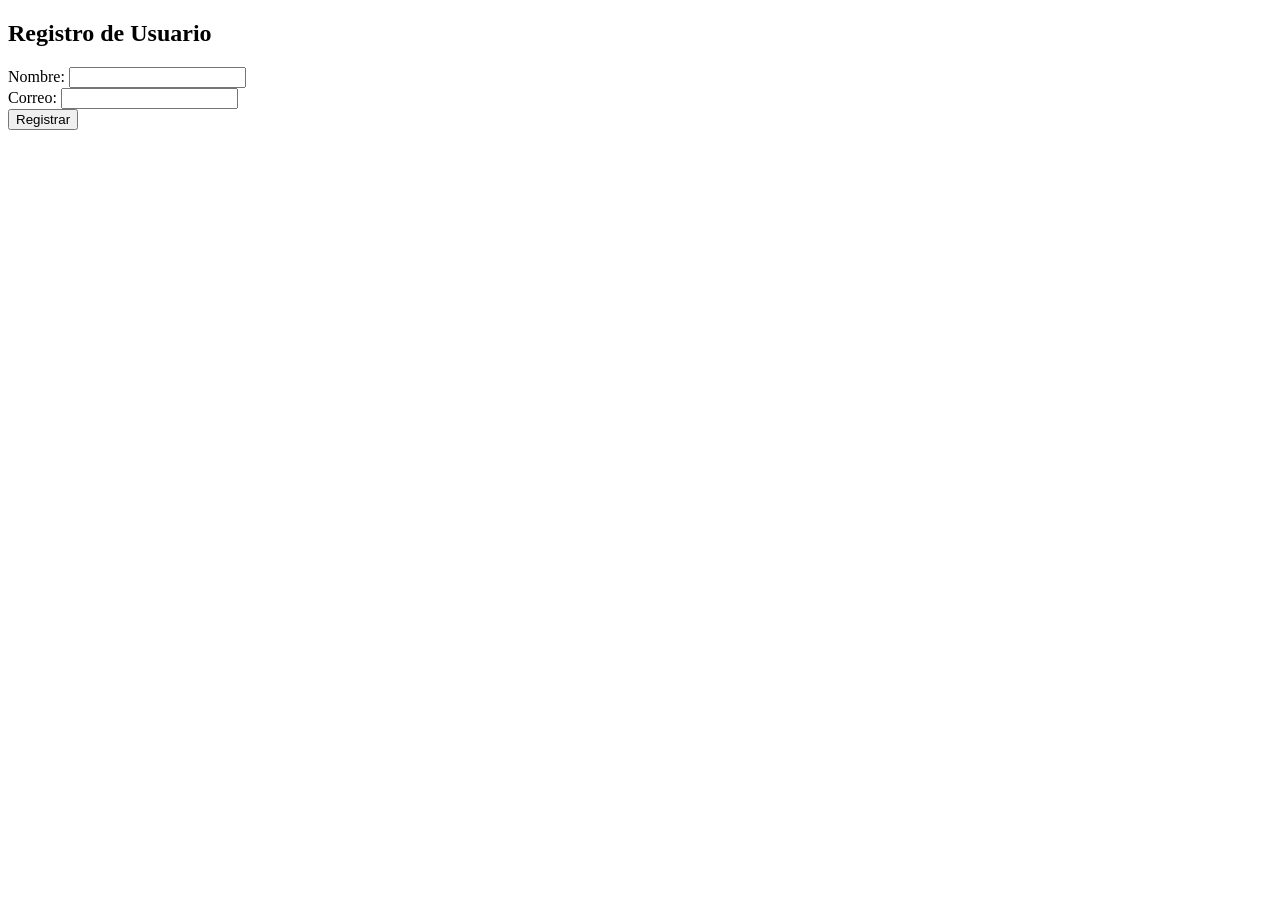
<file: Java/index.html>
<!DOCTYPE html>
<html>
<head>
    <meta charset="UTF-8">
    <title>Formulario de Registro</title>
</head>
<body>
    <h2>Registro de Usuario</h2>
    <form action="registro" method="post">
        Nombre: <input type="text" name="nombre"><br>
        Correo: <input type="email" name="correo"><br>
        <input type="submit" value="Registrar">
    </form>
</body>
</html>
</file>
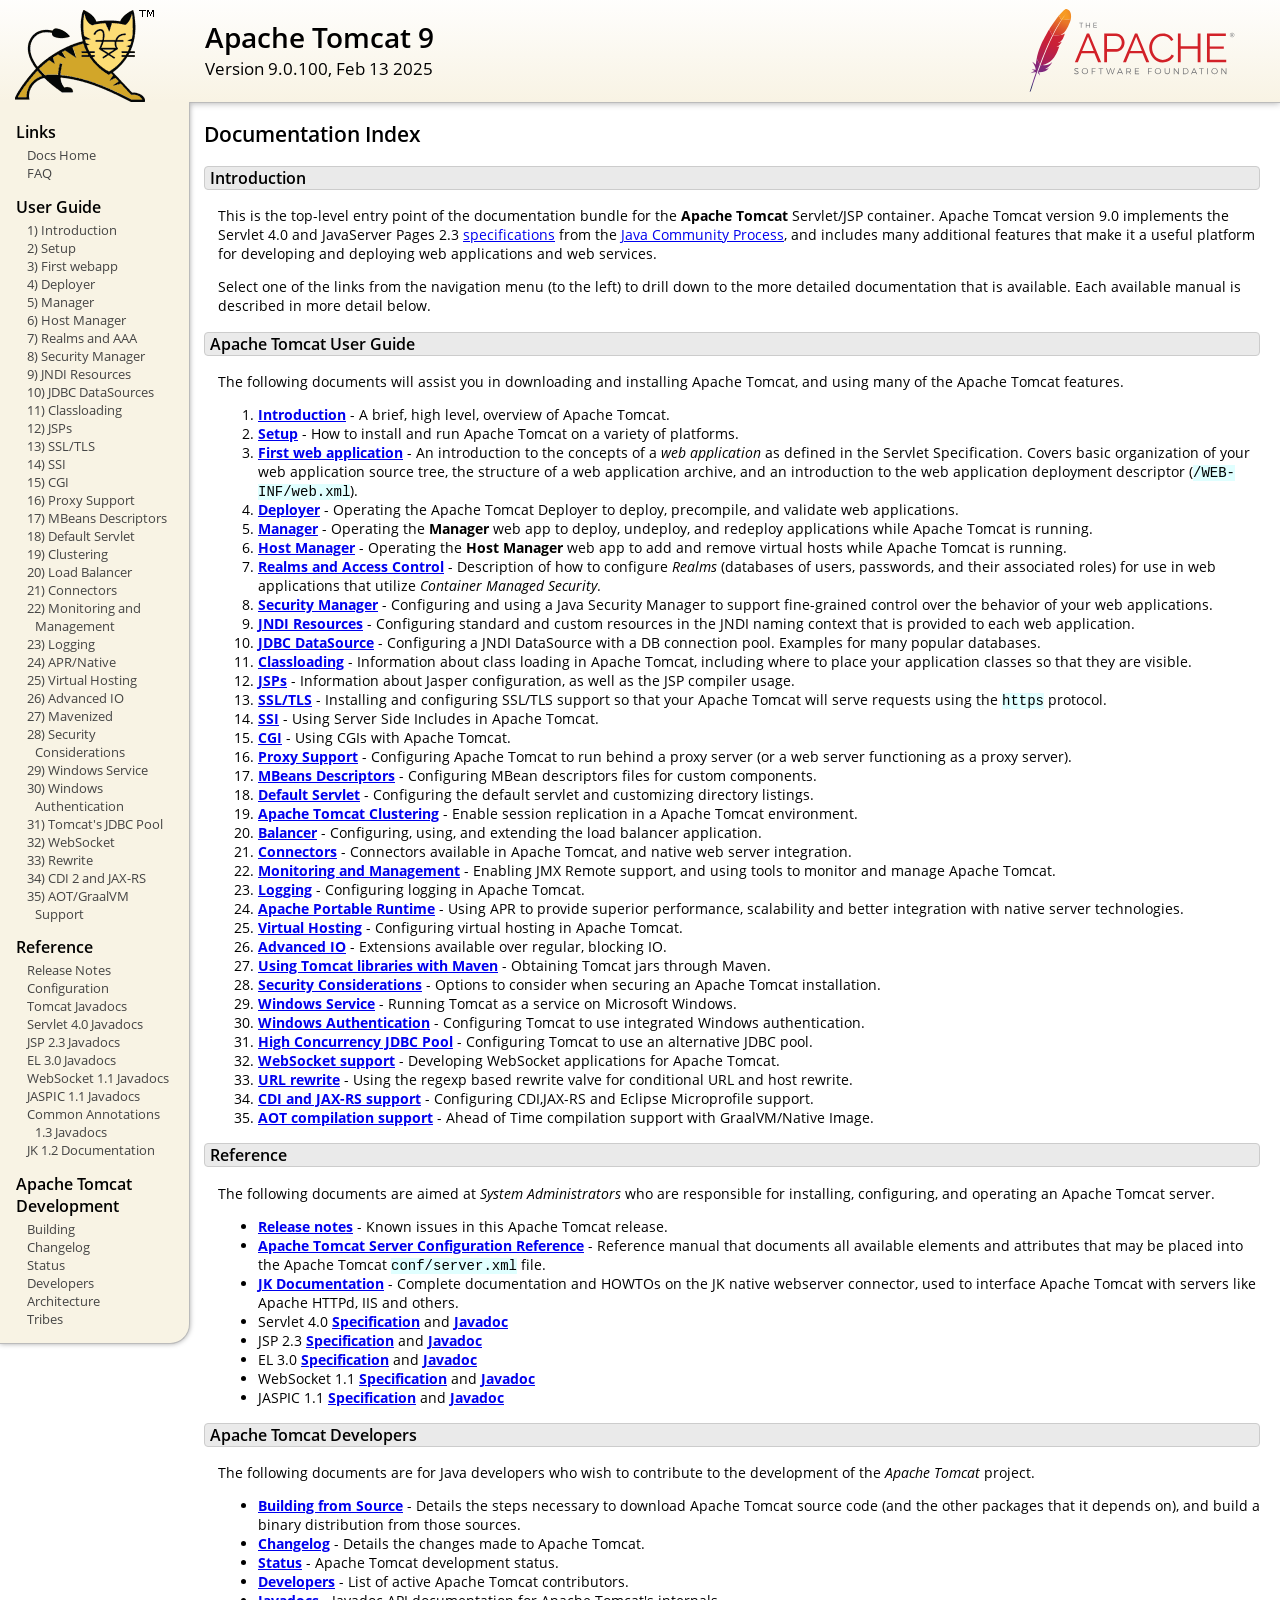
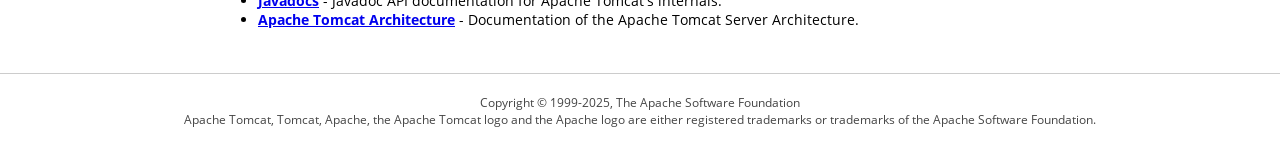
<file: Java/apache-tomcat-9.0.100/webapps/docs/index.html>
<!DOCTYPE html SYSTEM "about:legacy-compat">
<html lang="en"><head><META http-equiv="Content-Type" content="text/html; charset=UTF-8"><link href="./images/docs-stylesheet.css" rel="stylesheet" type="text/css"><title>Apache Tomcat 9 (9.0.100) - Documentation Index</title><meta name="author" content="Craig R. McClanahan"><meta name="author" content="Remy Maucherat"><meta name="author" content="Yoav Shapira"></head><body><div id="wrapper"><header><div id="header"><div><div><div class="logo noPrint"><a href="https://tomcat.apache.org/"><img alt="Tomcat Home" src="./images/tomcat.png"></a></div><div style="height: 1px;"></div><div class="asfLogo noPrint"><a href="https://www.apache.org/" target="_blank"><img src="./images/asf-logo.svg" alt="The Apache Software Foundation" style="width: 266px; height: 83px;"></a></div><h1>Apache Tomcat 9</h1><div class="versionInfo">
            Version 9.0.100,
            <time datetime="2025-02-13">Feb 13 2025</time></div><div style="height: 1px;"></div><div style="clear: left;"></div></div></div></div></header><div id="middle"><div><div id="mainLeft" class="noprint"><div><nav><div><h2>Links</h2><ul><li><a href="index.html">Docs Home</a></li><li><a href="https://cwiki.apache.org/confluence/display/TOMCAT/FAQ">FAQ</a></li></ul></div><div><h2>User Guide</h2><ul><li><a href="introduction.html">1) Introduction</a></li><li><a href="setup.html">2) Setup</a></li><li><a href="appdev/index.html">3) First webapp</a></li><li><a href="deployer-howto.html">4) Deployer</a></li><li><a href="manager-howto.html">5) Manager</a></li><li><a href="host-manager-howto.html">6) Host Manager</a></li><li><a href="realm-howto.html">7) Realms and AAA</a></li><li><a href="security-manager-howto.html">8) Security Manager</a></li><li><a href="jndi-resources-howto.html">9) JNDI Resources</a></li><li><a href="jndi-datasource-examples-howto.html">10) JDBC DataSources</a></li><li><a href="class-loader-howto.html">11) Classloading</a></li><li><a href="jasper-howto.html">12) JSPs</a></li><li><a href="ssl-howto.html">13) SSL/TLS</a></li><li><a href="ssi-howto.html">14) SSI</a></li><li><a href="cgi-howto.html">15) CGI</a></li><li><a href="proxy-howto.html">16) Proxy Support</a></li><li><a href="mbeans-descriptors-howto.html">17) MBeans Descriptors</a></li><li><a href="default-servlet.html">18) Default Servlet</a></li><li><a href="cluster-howto.html">19) Clustering</a></li><li><a href="balancer-howto.html">20) Load Balancer</a></li><li><a href="connectors.html">21) Connectors</a></li><li><a href="monitoring.html">22) Monitoring and Management</a></li><li><a href="logging.html">23) Logging</a></li><li><a href="apr.html">24) APR/Native</a></li><li><a href="virtual-hosting-howto.html">25) Virtual Hosting</a></li><li><a href="aio.html">26) Advanced IO</a></li><li><a href="maven-jars.html">27) Mavenized</a></li><li><a href="security-howto.html">28) Security Considerations</a></li><li><a href="windows-service-howto.html">29) Windows Service</a></li><li><a href="windows-auth-howto.html">30) Windows Authentication</a></li><li><a href="jdbc-pool.html">31) Tomcat's JDBC Pool</a></li><li><a href="web-socket-howto.html">32) WebSocket</a></li><li><a href="rewrite.html">33) Rewrite</a></li><li><a href="cdi.html">34) CDI 2 and JAX-RS</a></li><li><a href="graal.html">35) AOT/GraalVM Support</a></li></ul></div><div><h2>Reference</h2><ul><li><a href="RELEASE-NOTES.txt">Release Notes</a></li><li><a href="config/index.html">Configuration</a></li><li><a href="api/index.html">Tomcat Javadocs</a></li><li><a href="servletapi/index.html">Servlet 4.0 Javadocs</a></li><li><a href="jspapi/index.html">JSP 2.3 Javadocs</a></li><li><a href="elapi/index.html">EL 3.0 Javadocs</a></li><li><a href="websocketapi/index.html">WebSocket 1.1 Javadocs</a></li><li><a href="jaspicapi/index.html">JASPIC 1.1 Javadocs</a></li><li><a href="annotationapi/index.html">Common Annotations 1.3 Javadocs</a></li><li><a href="https://tomcat.apache.org/connectors-doc/">JK 1.2 Documentation</a></li></ul></div><div><h2>Apache Tomcat Development</h2><ul><li><a href="building.html">Building</a></li><li><a href="changelog.html">Changelog</a></li><li><a href="https://cwiki.apache.org/confluence/display/TOMCAT/Tomcat+Versions">Status</a></li><li><a href="developers.html">Developers</a></li><li><a href="architecture/index.html">Architecture</a></li><li><a href="tribes/introduction.html">Tribes</a></li></ul></div></nav></div></div><div id="mainRight"><div id="content"><h2>Documentation Index</h2><h3 id="Introduction">Introduction</h3><div class="text">

<p>This is the top-level entry point of the documentation bundle for the
<strong>Apache Tomcat</strong> Servlet/JSP container.  Apache Tomcat version
9.0 implements the Servlet 4.0 and JavaServer Pages 2.3
<a href="https://cwiki.apache.org/confluence/display/TOMCAT/Specifications">specifications</a> from the
<a href="https://www.jcp.org">Java Community Process</a>, and includes many
additional features that make it a useful platform for developing and deploying
web applications and web services.</p>

<p>Select one of the links from the navigation menu (to the left) to drill
down to the more detailed documentation that is available.  Each available
manual is described in more detail below.</p>

</div><h3 id="Apache_Tomcat_User_Guide">Apache Tomcat User Guide</h3><div class="text">

<p>The following documents will assist you in downloading and installing
Apache Tomcat, and using many of the Apache Tomcat features.</p>

<ol>
<li><a href="introduction.html"><strong>Introduction</strong></a> - A
    brief, high level, overview of Apache Tomcat.</li>
<li><a href="setup.html"><strong>Setup</strong></a> - How to install and run
    Apache Tomcat on a variety of platforms.</li>
<li><a href="appdev/index.html"><strong>First web application</strong></a>
    - An introduction to the concepts of a <em>web application</em> as defined
    in the Servlet Specification.  Covers basic organization of your web application
    source tree, the structure of a web application archive, and an
    introduction to the web application deployment descriptor
    (<code>/WEB-INF/web.xml</code>).</li>
<li><a href="deployer-howto.html"><strong>Deployer</strong></a> -
    Operating the Apache Tomcat Deployer to deploy, precompile, and validate web
    applications.</li>
<li><a href="manager-howto.html"><strong>Manager</strong></a> -
    Operating the <strong>Manager</strong> web app to deploy, undeploy, and
    redeploy applications while Apache Tomcat is running.</li>
<li><a href="host-manager-howto.html"><strong>Host Manager</strong></a> -
    Operating the <strong>Host Manager</strong> web app to add and remove
    virtual hosts while Apache Tomcat is running.</li>
<li><a href="realm-howto.html"><strong>Realms and Access Control</strong></a>
    - Description of how to configure <em>Realms</em> (databases of users,
    passwords, and their associated roles) for use in web applications that
    utilize <em>Container Managed Security</em>.</li>
<li><a href="security-manager-howto.html"><strong>Security Manager</strong></a>
    - Configuring and using a Java Security Manager to
    support fine-grained control over the behavior of your web applications.
    </li>
<li><a href="jndi-resources-howto.html"><strong>JNDI Resources</strong></a>
    - Configuring standard and custom resources in the JNDI naming context
    that is provided to each web application.</li>
<li><a href="jndi-datasource-examples-howto.html">
    <strong>JDBC DataSource</strong></a>
    - Configuring a JNDI DataSource with a DB connection pool.
    Examples for many popular databases.</li>
<li><a href="class-loader-howto.html"><strong>Classloading</strong></a>
    - Information about class loading in Apache Tomcat, including where to place
    your application classes so that they are visible.</li>
<li><a href="jasper-howto.html"><strong>JSPs</strong></a>
    - Information about Jasper configuration, as well as the JSP compiler
    usage.</li>
<li><a href="ssl-howto.html"><strong>SSL/TLS</strong></a> -
    Installing and configuring SSL/TLS support so that your Apache Tomcat will
    serve requests using the <code>https</code> protocol.</li>
<li><a href="ssi-howto.html"><strong>SSI</strong></a> -
    Using Server Side Includes in Apache Tomcat.</li>
<li><a href="cgi-howto.html"><strong>CGI</strong></a> -
    Using CGIs with Apache Tomcat.</li>
<li><a href="proxy-howto.html"><strong>Proxy Support</strong></a> -
    Configuring Apache Tomcat to run behind a proxy server (or a web server
    functioning as a proxy server).</li>
<li><a href="mbeans-descriptors-howto.html"><strong>MBeans Descriptors</strong></a> -
    Configuring MBean descriptors files for custom components.</li>
<li><a href="default-servlet.html"><strong>Default Servlet</strong></a> -
    Configuring the default servlet and customizing directory listings.</li>
<li><a href="cluster-howto.html"><strong>Apache Tomcat Clustering</strong></a> -
    Enable session replication in a Apache Tomcat environment.</li>
<li><a href="balancer-howto.html"><strong>Balancer</strong></a> -
    Configuring, using, and extending the load balancer application.</li>
<li><a href="connectors.html"><strong>Connectors</strong></a> -
    Connectors available in Apache Tomcat, and native web server integration.</li>
<li><a href="monitoring.html"><strong>Monitoring and Management</strong></a> -
    Enabling JMX Remote support, and using tools to monitor and manage Apache Tomcat.</li>
<li><a href="logging.html"><strong>Logging</strong></a> -
    Configuring logging in Apache Tomcat.</li>
<li><a href="apr.html"><strong>Apache Portable Runtime</strong></a> -
    Using APR to provide superior performance, scalability and better
    integration with native server technologies.</li>
<li><a href="virtual-hosting-howto.html"><strong>Virtual Hosting</strong></a> -
    Configuring virtual hosting in Apache Tomcat.</li>
<li><a href="aio.html"><strong>Advanced IO</strong></a> -
    Extensions available over regular, blocking IO.</li>
<li><a href="maven-jars.html"><strong>Using Tomcat libraries with Maven</strong></a> -
    Obtaining Tomcat jars through Maven.</li>
<li><a href="security-howto.html"><strong>Security Considerations</strong></a> -
    Options to consider when securing an Apache Tomcat installation.</li>
<li><a href="windows-service-howto.html"><strong>Windows Service</strong></a> -
    Running Tomcat as a service on Microsoft Windows.</li>
<li><a href="windows-auth-howto.html"><strong>Windows Authentication</strong></a> -
    Configuring Tomcat to use integrated Windows authentication.</li>
<li><a href="jdbc-pool.html"><strong>High Concurrency JDBC Pool</strong></a> -
    Configuring Tomcat to use an alternative JDBC pool.</li>
<li><a href="web-socket-howto.html"><strong>WebSocket support</strong></a> -
    Developing WebSocket applications for Apache Tomcat.</li>
<li><a href="rewrite.html"><strong>URL rewrite</strong></a> -
    Using the regexp based rewrite valve for conditional URL and host rewrite.</li>
<li><a href="cdi.html"><strong>CDI and JAX-RS support</strong></a> -
    Configuring CDI,JAX-RS and Eclipse Microprofile support.</li>
<li><a href="graal.html"><strong>AOT compilation support</strong></a> -
    Ahead of Time compilation support with GraalVM/Native Image.</li>
</ol>

</div><h3 id="Reference">Reference</h3><div class="text">

<p>The following documents are aimed at <em>System Administrators</em> who
are responsible for installing, configuring, and operating an Apache Tomcat server.
</p>
<ul>
<li><a href="RELEASE-NOTES.txt"><strong>Release notes</strong></a>
    - Known issues in this Apache Tomcat release.
    </li>
<li><a href="config/index.html"><strong>Apache Tomcat Server Configuration Reference</strong></a>
    - Reference manual that documents all available elements and attributes
      that may be placed into the Apache Tomcat <code>conf/server.xml</code> file.
    </li>
<li><a href="https://tomcat.apache.org/connectors-doc/index.html"><strong>JK Documentation</strong></a>
    - Complete documentation and HOWTOs on the JK native webserver connector,
      used to interface Apache Tomcat with servers like Apache HTTPd, IIS
      and others.</li>
<li>Servlet 4.0
    <a href="https://jcp.org/aboutJava/communityprocess/final/jsr369/index.html">
    <strong>Specification</strong></a> and
    <a href="https://javaee.github.io/javaee-spec/javadocs/javax/servlet/package-summary.html">
    <strong>Javadoc</strong></a>
    </li>
<li>JSP 2.3
    <a href="https://jcp.org/aboutJava/communityprocess/mrel/jsr245/index2.html">
    <strong>Specification</strong></a> and
    <a href="http://docs.oracle.com/javaee/7/api/javax/servlet/jsp/package-summary.html">
    <strong>Javadoc</strong></a>
    </li>
<li>EL 3.0
    <a href="https://jcp.org/aboutJava/communityprocess/final/jsr341/index.html">
    <strong>Specification</strong></a> and
    <a href="http://docs.oracle.com/javaee/7/api/javax/el/package-summary.html">
    <strong>Javadoc</strong></a>
    </li>
<li>WebSocket 1.1
    <a href="https://jcp.org/aboutJava/communityprocess/mrel/jsr356/index.html">
    <strong>Specification</strong></a> and
    <a href="http://docs.oracle.com/javaee/7/api/javax/websocket/package-summary.html">
    <strong>Javadoc</strong></a>
    </li>
<li>JASPIC 1.1
    <a href="https://jcp.org/aboutJava/communityprocess/mrel/jsr196/index.html">
    <strong>Specification</strong></a> and
    <a href="http://docs.oracle.com/javaee/7/api/javax/security/auth/message/package-summary.html">
    <strong>Javadoc</strong></a>
    </li>
</ul>

</div><h3 id="Apache_Tomcat_Developers">Apache Tomcat Developers</h3><div class="text">

<p>The following documents are for Java developers who wish to contribute to
the development of the <em>Apache Tomcat</em> project.</p>
<ul>
<li><a href="building.html"><strong>Building from Source</strong></a> -
    Details the steps necessary to download Apache Tomcat source code (and the
    other packages that it depends on), and build a binary distribution from
    those sources.
    </li>
<li><a href="changelog.html"><strong>Changelog</strong></a> - Details the
    changes made to Apache Tomcat.
    </li>
<li><a href="https://wiki.apache.org/tomcat/TomcatVersions"><strong>Status</strong></a> -
    Apache Tomcat development status.
    </li>
<li><a href="developers.html"><strong>Developers</strong></a> - List of active
    Apache Tomcat contributors.
    </li>
<li><a href="api/index.html"><strong>Javadocs</strong></a>
    - Javadoc API documentation for Apache Tomcat's internals.</li>
<li><a href="architecture/index.html"><strong>Apache Tomcat Architecture</strong></a>
    - Documentation of the Apache Tomcat Server Architecture.</li>
</ul>

</div></div></div></div></div><footer><div id="footer">
    Copyright &copy; 1999-2025, The Apache Software Foundation
    <br>
    Apache Tomcat, Tomcat, Apache, the Apache Tomcat logo and the Apache logo
    are either registered trademarks or trademarks of the Apache Software
    Foundation.
    </div></footer></div></body></html>
</file>
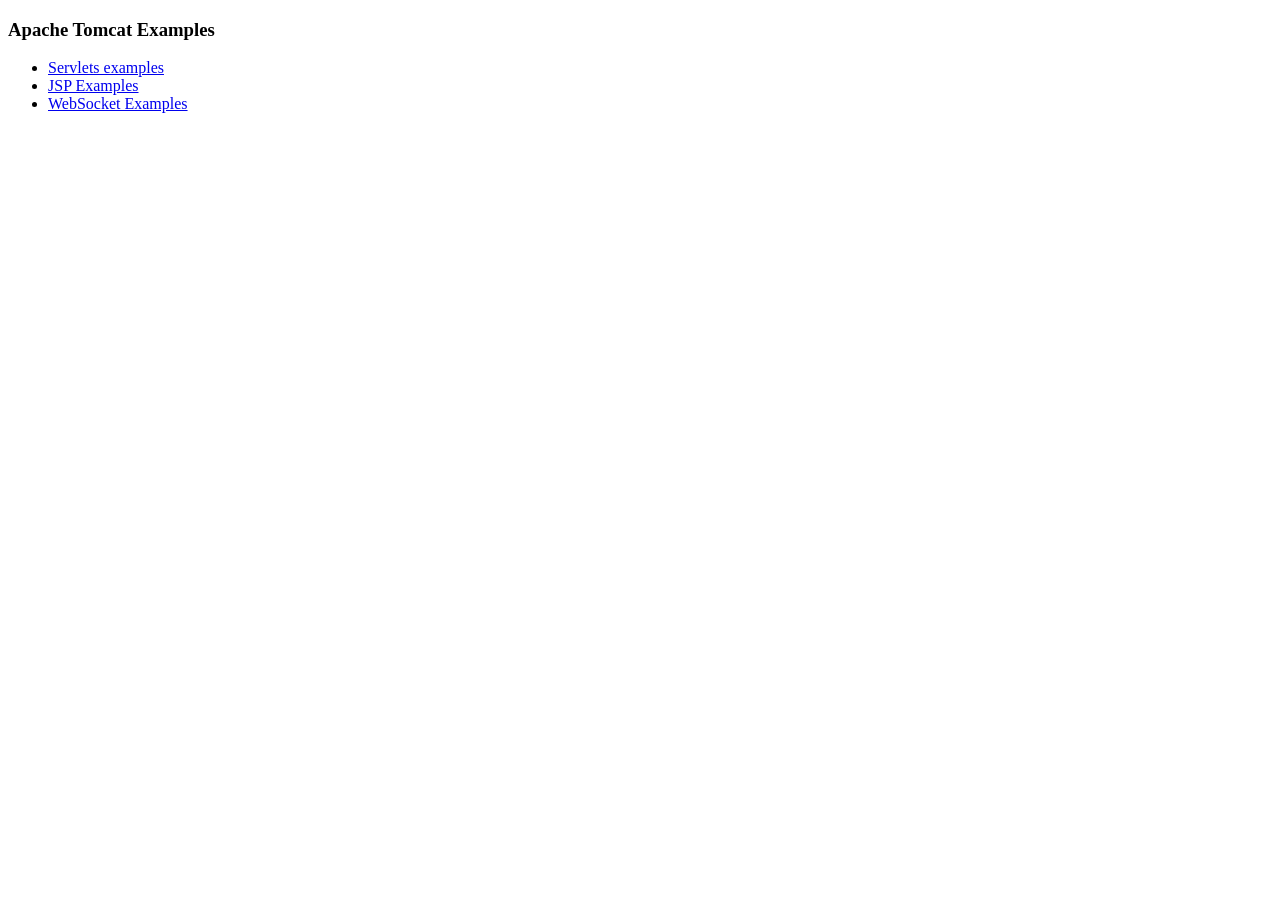
<file: Java/apache-tomcat-9.0.100/webapps/examples/index.html>
<!--
  Licensed to the Apache Software Foundation (ASF) under one or more
  contributor license agreements.  See the NOTICE file distributed with
  this work for additional information regarding copyright ownership.
  The ASF licenses this file to You under the Apache License, Version 2.0
  (the "License"); you may not use this file except in compliance with
  the License.  You may obtain a copy of the License at

      http://www.apache.org/licenses/LICENSE-2.0

  Unless required by applicable law or agreed to in writing, software
  distributed under the License is distributed on an "AS IS" BASIS,
  WITHOUT WARRANTIES OR CONDITIONS OF ANY KIND, either express or implied.
  See the License for the specific language governing permissions and
  limitations under the License.
-->
<!DOCTYPE HTML><html lang="en"><head>
<meta charset="UTF-8">
<title>Apache Tomcat Examples</title>
</head>
<body>
<p>
<h3>Apache Tomcat Examples</H3>
<p></p>
<ul>
<li><a href="servlets">Servlets examples</a></li>
<li><a href="jsp">JSP Examples</a></li>
<li><a href="websocket/index.xhtml">WebSocket Examples</a></li>
</ul>
</body></html>
</file>
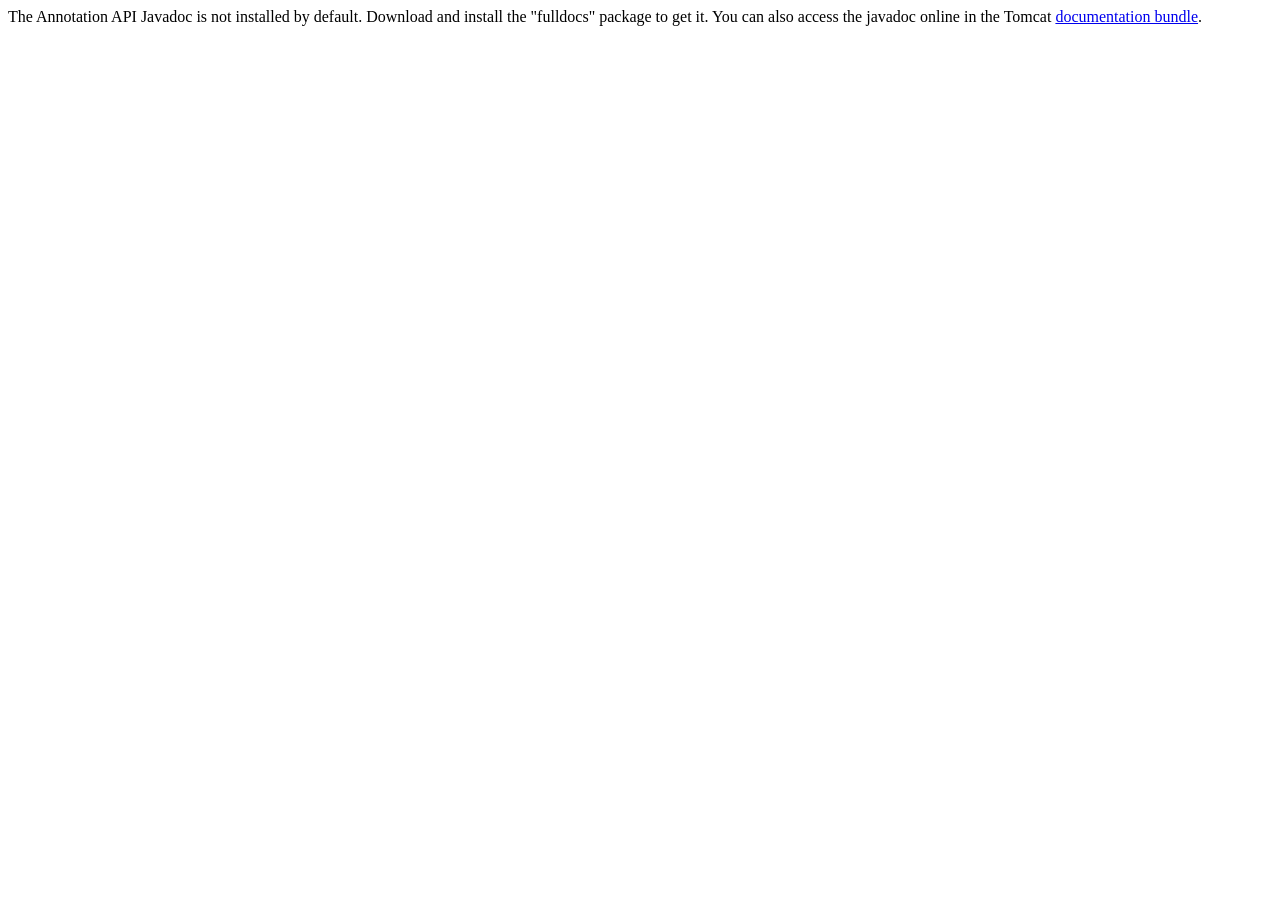
<file: Java/apache-tomcat-9.0.100/webapps/docs/annotationapi/index.html>
<!--
  Licensed to the Apache Software Foundation (ASF) under one or more
  contributor license agreements.  See the NOTICE file distributed with
  this work for additional information regarding copyright ownership.
  The ASF licenses this file to You under the Apache License, Version 2.0
  (the "License"); you may not use this file except in compliance with
  the License.  You may obtain a copy of the License at

      http://www.apache.org/licenses/LICENSE-2.0

  Unless required by applicable law or agreed to in writing, software
  distributed under the License is distributed on an "AS IS" BASIS,
  WITHOUT WARRANTIES OR CONDITIONS OF ANY KIND, either express or implied.
  See the License for the specific language governing permissions and
  limitations under the License.
-->
<!DOCTYPE html>
<html>
<head>
    <meta charset="UTF-8" />
    <title>API docs</title>
</head>

<body>

The Annotation API Javadoc is not installed by default. Download and install
the "fulldocs" package to get it.

You can also access the javadoc online in the Tomcat
<a href="https://tomcat.apache.org/tomcat-9.0-doc/">
    documentation bundle</a>.

</body>
</html>
</file>
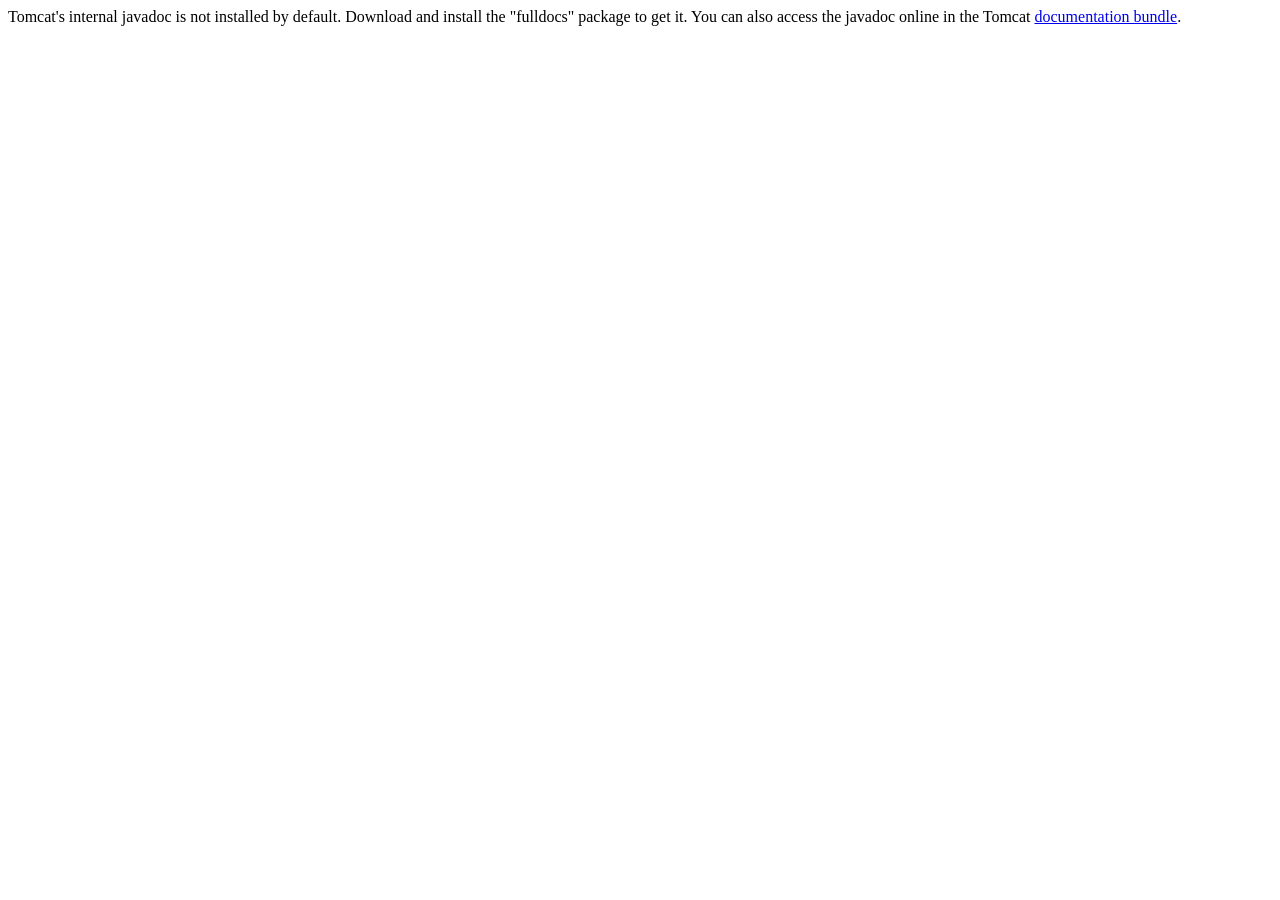
<file: Java/apache-tomcat-9.0.100/webapps/docs/api/index.html>
<!--
  Licensed to the Apache Software Foundation (ASF) under one or more
  contributor license agreements.  See the NOTICE file distributed with
  this work for additional information regarding copyright ownership.
  The ASF licenses this file to You under the Apache License, Version 2.0
  (the "License"); you may not use this file except in compliance with
  the License.  You may obtain a copy of the License at

      http://www.apache.org/licenses/LICENSE-2.0

  Unless required by applicable law or agreed to in writing, software
  distributed under the License is distributed on an "AS IS" BASIS,
  WITHOUT WARRANTIES OR CONDITIONS OF ANY KIND, either express or implied.
  See the License for the specific language governing permissions and
  limitations under the License.
-->
<!DOCTYPE html>
<html>
    <head>
    <meta charset="UTF-8" />
    <title>API docs</title>
</head>

<body>

Tomcat's internal javadoc is not installed by default. Download and install
the "fulldocs" package to get it.

You can also access the javadoc online in the Tomcat
<a href="https://tomcat.apache.org/tomcat-9.0-doc/">
documentation bundle</a>.

</body>
</html>
</file>
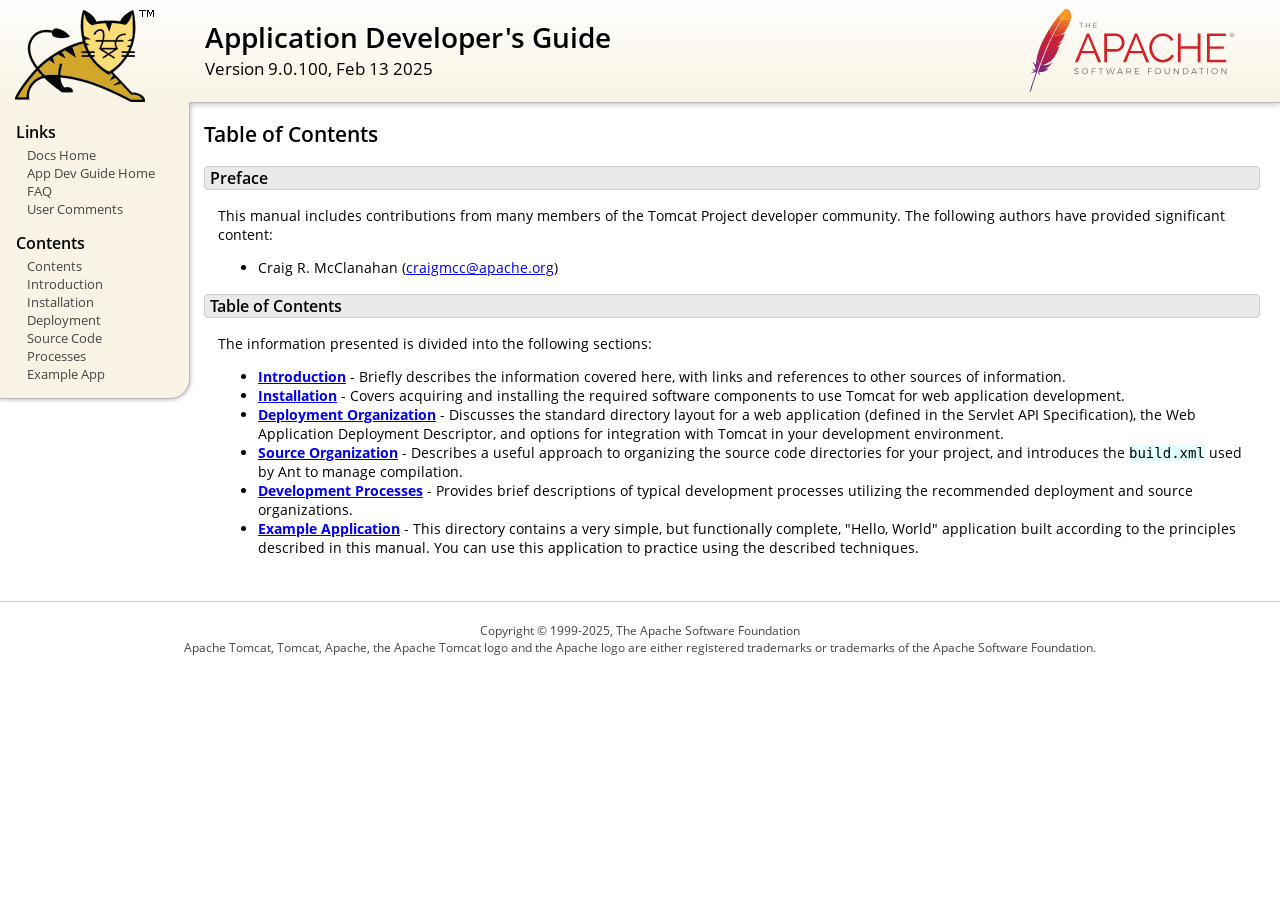
<file: Java/apache-tomcat-9.0.100/webapps/docs/appdev/index.html>
<!DOCTYPE html SYSTEM "about:legacy-compat">
<html lang="en"><head><META http-equiv="Content-Type" content="text/html; charset=UTF-8"><link href="../images/docs-stylesheet.css" rel="stylesheet" type="text/css"><title>Application Developer's Guide (9.0.100) - Table of Contents</title><meta name="author" content="Craig R. McClanahan"></head><body><div id="wrapper"><header><div id="header"><div><div><div class="logo noPrint"><a href="https://tomcat.apache.org/"><img alt="Tomcat Home" src="../images/tomcat.png"></a></div><div style="height: 1px;"></div><div class="asfLogo noPrint"><a href="https://www.apache.org/" target="_blank"><img src="../images/asf-logo.svg" alt="The Apache Software Foundation" style="width: 266px; height: 83px;"></a></div><h1>Application Developer's Guide</h1><div class="versionInfo">
            Version 9.0.100,
            <time datetime="2025-02-13">Feb 13 2025</time></div><div style="height: 1px;"></div><div style="clear: left;"></div></div></div></div></header><div id="middle"><div><div id="mainLeft" class="noprint"><div><nav><div><h2>Links</h2><ul><li><a href="../index.html">Docs Home</a></li><li><a href="index.html">App Dev Guide Home</a></li><li><a href="https://cwiki.apache.org/confluence/display/TOMCAT/FAQ">FAQ</a></li><li><a href="#comments_section">User Comments</a></li></ul></div><div><h2>Contents</h2><ul><li><a href="index.html">Contents</a></li><li><a href="introduction.html">Introduction</a></li><li><a href="installation.html">Installation</a></li><li><a href="deployment.html">Deployment</a></li><li><a href="source.html">Source Code</a></li><li><a href="processes.html">Processes</a></li><li><a href="sample/">Example App</a></li></ul></div></nav></div></div><div id="mainRight"><div id="content"><h2>Table of Contents</h2><h3 id="Preface">Preface</h3><div class="text">

<p>This manual includes contributions from many members of the Tomcat Project
developer community.  The following authors have provided significant content:
</p>
<ul>
<li>Craig R. McClanahan
    (<a href="mailto:craigmcc@apache.org">craigmcc@apache.org</a>)</li>
</ul>

</div><h3 id="Table_of_Contents">Table of Contents</h3><div class="text">

<p>The information presented is divided into the following sections:</p>
<ul>
<li><a href="introduction.html"><strong>Introduction</strong></a> -
    Briefly describes the information covered here, with
    links and references to other sources of information.</li>
<li><a href="installation.html"><strong>Installation</strong></a> -
    Covers acquiring and installing the required software
    components to use Tomcat for web application development.</li>
<li><a href="deployment.html"><strong>Deployment Organization</strong></a> -
    Discusses the standard directory layout for a web application
    (defined in the Servlet API Specification), the Web Application
    Deployment Descriptor, and options for integration with Tomcat
    in your development environment.</li>
<li><a href="source.html"><strong>Source Organization</strong></a> -
    Describes a useful approach to organizing the source code
    directories for your project, and introduces the
    <code>build.xml</code> used by Ant to manage compilation.</li>
<li><a href="processes.html"><strong>Development Processes</strong></a> -
    Provides brief descriptions of typical development processes
    utilizing the recommended deployment and source organizations.</li>
<li><a href="sample/" target="_blank"><strong>Example Application</strong></a> -
    This directory contains a very simple, but functionally complete,
    "Hello, World" application built according to the principles
    described in this manual.  You can use this application to
    practice using the described techniques.</li>
</ul>

</div></div></div></div></div><footer><div id="footer">
    Copyright &copy; 1999-2025, The Apache Software Foundation
    <br>
    Apache Tomcat, Tomcat, Apache, the Apache Tomcat logo and the Apache logo
    are either registered trademarks or trademarks of the Apache Software
    Foundation.
    </div></footer></div></body></html>
</file>
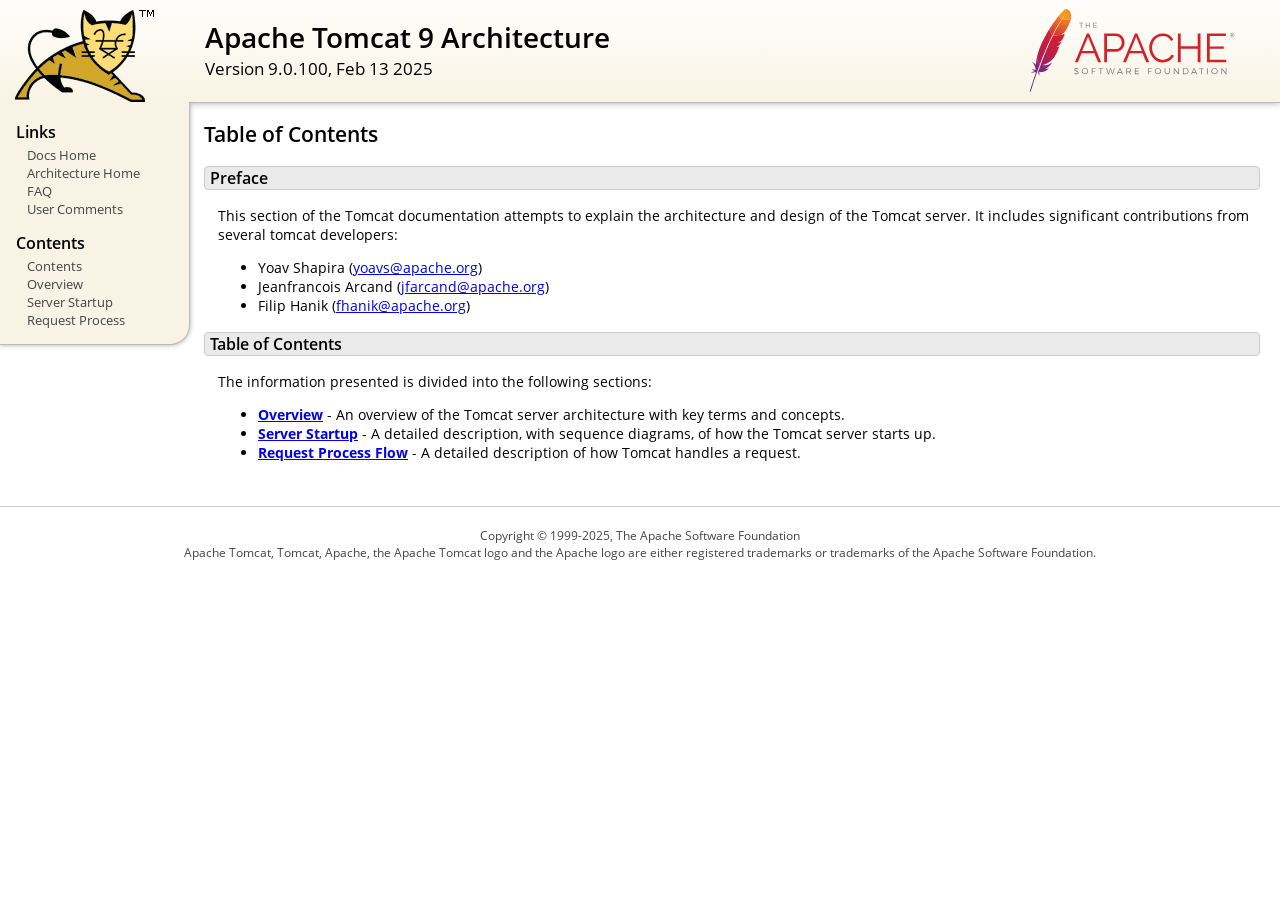
<file: Java/apache-tomcat-9.0.100/webapps/docs/architecture/index.html>
<!DOCTYPE html SYSTEM "about:legacy-compat">
<html lang="en"><head><META http-equiv="Content-Type" content="text/html; charset=UTF-8"><link href="../images/docs-stylesheet.css" rel="stylesheet" type="text/css"><title>Apache Tomcat 9 Architecture (9.0.100) - Table of Contents</title><meta name="author" content="Yoav Shapira"></head><body><div id="wrapper"><header><div id="header"><div><div><div class="logo noPrint"><a href="https://tomcat.apache.org/"><img alt="Tomcat Home" src="../images/tomcat.png"></a></div><div style="height: 1px;"></div><div class="asfLogo noPrint"><a href="https://www.apache.org/" target="_blank"><img src="../images/asf-logo.svg" alt="The Apache Software Foundation" style="width: 266px; height: 83px;"></a></div><h1>Apache Tomcat 9 Architecture</h1><div class="versionInfo">
            Version 9.0.100,
            <time datetime="2025-02-13">Feb 13 2025</time></div><div style="height: 1px;"></div><div style="clear: left;"></div></div></div></div></header><div id="middle"><div><div id="mainLeft" class="noprint"><div><nav><div><h2>Links</h2><ul><li><a href="../index.html">Docs Home</a></li><li><a href="index.html">Architecture Home</a></li><li><a href="https://cwiki.apache.org/confluence/display/TOMCAT/FAQ">FAQ</a></li><li><a href="#comments_section">User Comments</a></li></ul></div><div><h2>Contents</h2><ul><li><a href="index.html">Contents</a></li><li><a href="overview.html">Overview</a></li><li><a href="startup.html">Server Startup</a></li><li><a href="requestProcess.html">Request Process</a></li></ul></div></nav></div></div><div id="mainRight"><div id="content"><h2>Table of Contents</h2><h3 id="Preface">Preface</h3><div class="text">

<p>This section of the Tomcat documentation attempts to explain
the architecture and design of the Tomcat server.  It includes significant
contributions from several tomcat developers:
</p>
<ul>
<li>Yoav Shapira
    (<a href="mailto:yoavs@apache.org">yoavs@apache.org</a>)</li>
<li>Jeanfrancois Arcand
    (<a href="mailto:jfarcand@apache.org">jfarcand@apache.org</a>)</li>
<li>Filip Hanik
    (<a href="mailto:fhanik@apache.org">fhanik@apache.org</a>)</li>
</ul>

</div><h3 id="Table_of_Contents">Table of Contents</h3><div class="text">

<p>The information presented is divided into the following sections:</p>
<ul>
<li><a href="overview.html"><strong>Overview</strong></a> -
    An overview of the Tomcat server architecture with key terms
    and concepts.</li>
<li><a href="startup.html"><strong>Server Startup</strong></a> -
    A detailed description, with sequence diagrams, of how the Tomcat
    server starts up.</li>
<li><a href="requestProcess.html"><strong>Request Process Flow</strong></a> -
    A detailed description of how Tomcat handles a request.</li>
</ul>

</div></div></div></div></div><footer><div id="footer">
    Copyright &copy; 1999-2025, The Apache Software Foundation
    <br>
    Apache Tomcat, Tomcat, Apache, the Apache Tomcat logo and the Apache logo
    are either registered trademarks or trademarks of the Apache Software
    Foundation.
    </div></footer></div></body></html>
</file>
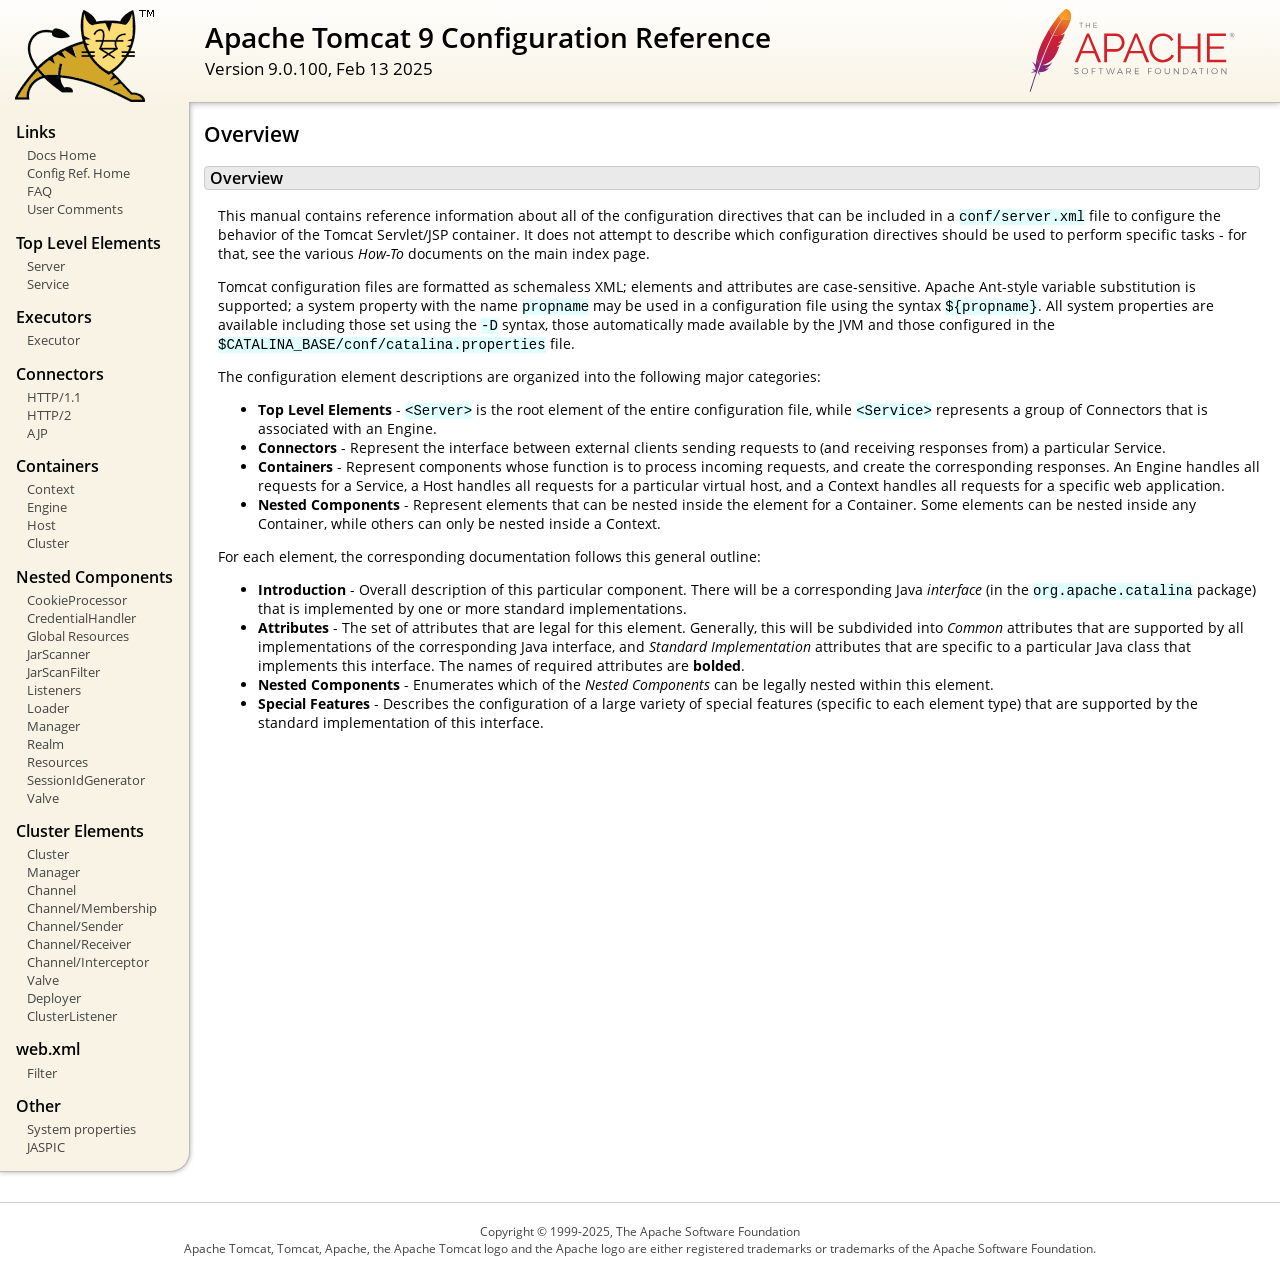
<file: Java/apache-tomcat-9.0.100/webapps/docs/config/index.html>
<!DOCTYPE html SYSTEM "about:legacy-compat">
<html lang="en"><head><META http-equiv="Content-Type" content="text/html; charset=UTF-8"><link href="../images/docs-stylesheet.css" rel="stylesheet" type="text/css"><title>Apache Tomcat 9 Configuration Reference (9.0.100) - Overview</title><meta name="author" content="Craig R. McClanahan"></head><body><div id="wrapper"><header><div id="header"><div><div><div class="logo noPrint"><a href="https://tomcat.apache.org/"><img alt="Tomcat Home" src="../images/tomcat.png"></a></div><div style="height: 1px;"></div><div class="asfLogo noPrint"><a href="https://www.apache.org/" target="_blank"><img src="../images/asf-logo.svg" alt="The Apache Software Foundation" style="width: 266px; height: 83px;"></a></div><h1>Apache Tomcat 9 Configuration Reference</h1><div class="versionInfo">
            Version 9.0.100,
            <time datetime="2025-02-13">Feb 13 2025</time></div><div style="height: 1px;"></div><div style="clear: left;"></div></div></div></div></header><div id="middle"><div><div id="mainLeft" class="noprint"><div><nav><div><h2>Links</h2><ul><li><a href="../index.html">Docs Home</a></li><li><a href="index.html">Config Ref. Home</a></li><li><a href="https://cwiki.apache.org/confluence/display/TOMCAT/FAQ">FAQ</a></li><li><a href="#comments_section">User Comments</a></li></ul></div><div><h2>Top Level Elements</h2><ul><li><a href="server.html">Server</a></li><li><a href="service.html">Service</a></li></ul></div><div><h2>Executors</h2><ul><li><a href="executor.html">Executor</a></li></ul></div><div><h2>Connectors</h2><ul><li><a href="http.html">HTTP/1.1</a></li><li><a href="http2.html">HTTP/2</a></li><li><a href="ajp.html">AJP</a></li></ul></div><div><h2>Containers</h2><ul><li><a href="context.html">Context</a></li><li><a href="engine.html">Engine</a></li><li><a href="host.html">Host</a></li><li><a href="cluster.html">Cluster</a></li></ul></div><div><h2>Nested Components</h2><ul><li><a href="cookie-processor.html">CookieProcessor</a></li><li><a href="credentialhandler.html">CredentialHandler</a></li><li><a href="globalresources.html">Global Resources</a></li><li><a href="jar-scanner.html">JarScanner</a></li><li><a href="jar-scan-filter.html">JarScanFilter</a></li><li><a href="listeners.html">Listeners</a></li><li><a href="loader.html">Loader</a></li><li><a href="manager.html">Manager</a></li><li><a href="realm.html">Realm</a></li><li><a href="resources.html">Resources</a></li><li><a href="sessionidgenerator.html">SessionIdGenerator</a></li><li><a href="valve.html">Valve</a></li></ul></div><div><h2>Cluster Elements</h2><ul><li><a href="cluster.html">Cluster</a></li><li><a href="cluster-manager.html">Manager</a></li><li><a href="cluster-channel.html">Channel</a></li><li><a href="cluster-membership.html">Channel/Membership</a></li><li><a href="cluster-sender.html">Channel/Sender</a></li><li><a href="cluster-receiver.html">Channel/Receiver</a></li><li><a href="cluster-interceptor.html">Channel/Interceptor</a></li><li><a href="cluster-valve.html">Valve</a></li><li><a href="cluster-deployer.html">Deployer</a></li><li><a href="cluster-listener.html">ClusterListener</a></li></ul></div><div><h2>web.xml</h2><ul><li><a href="filter.html">Filter</a></li></ul></div><div><h2>Other</h2><ul><li><a href="systemprops.html">System properties</a></li><li><a href="jaspic.html">JASPIC</a></li></ul></div></nav></div></div><div id="mainRight"><div id="content"><h2>Overview</h2><h3 id="Overview">Overview</h3><div class="text">

<p>This manual contains reference information about all of the configuration
directives that can be included in a <code>conf/server.xml</code> file to
configure the behavior of the Tomcat Servlet/JSP container.  It does not
attempt to describe which configuration directives should be used to perform
specific tasks - for that, see the various <em>How-To</em> documents on the
main index page.</p>

<p>Tomcat configuration files are formatted as schemaless XML; elements and
attributes are case-sensitive. Apache Ant-style variable substitution
is supported; a system property with the name <code>propname</code> may be
used in a configuration file using the syntax <code>${propname}</code>. All
system properties are available including those set using the <code>-D</code>
syntax, those automatically made available by the JVM and those configured in
the <code>$CATALINA_BASE/conf/catalina.properties</code> file.
</p>

<p>The configuration element descriptions are organized into the following
major categories:</p>
<ul>
<li><strong>Top Level Elements</strong> - <code>&lt;Server&gt;</code> is the
    root element of the entire configuration file, while
    <code>&lt;Service&gt;</code> represents a group of Connectors that is
    associated with an Engine.</li>
<li><strong>Connectors</strong> - Represent the interface between external
    clients sending requests to (and receiving responses from) a particular
    Service.</li>
<li><strong>Containers</strong> - Represent components whose function is to
    process incoming requests, and create the corresponding responses.
    An Engine handles all requests for a Service, a Host handles all requests
    for a particular virtual host, and a Context handles all requests for a
    specific web application.</li>
<li><strong>Nested Components</strong> - Represent elements that can be
    nested inside the element for a Container.  Some elements can be nested
    inside any Container, while others can only be nested inside a
    Context.</li>
</ul>

<p>For each element, the corresponding documentation follows this general
outline:</p>
<ul>
<li><strong>Introduction</strong> - Overall description of this particular
    component.  There will be a corresponding Java <em>interface</em> (in
    the <code>org.apache.catalina</code> package) that is implemented by one
    or more standard implementations.</li>
<li><strong>Attributes</strong> - The set of attributes that are legal for
    this element.  Generally, this will be subdivided into <em>Common</em>
    attributes that are supported by all implementations of the corresponding
    Java interface, and <em>Standard Implementation</em> attributes that are
    specific to a particular Java class that implements this interface.
    The names of required attributes are <strong>bolded</strong>.</li>
<li><strong>Nested Components</strong> - Enumerates which of the <em>Nested
    Components</em> can be legally nested within this element.</li>
<li><strong>Special Features</strong> - Describes the configuration of a large
    variety of special features (specific to each element type) that are
    supported by the standard implementation of this interface.</li>
</ul>

</div></div></div></div></div><footer><div id="footer">
    Copyright &copy; 1999-2025, The Apache Software Foundation
    <br>
    Apache Tomcat, Tomcat, Apache, the Apache Tomcat logo and the Apache logo
    are either registered trademarks or trademarks of the Apache Software
    Foundation.
    </div></footer></div></body></html>
</file>
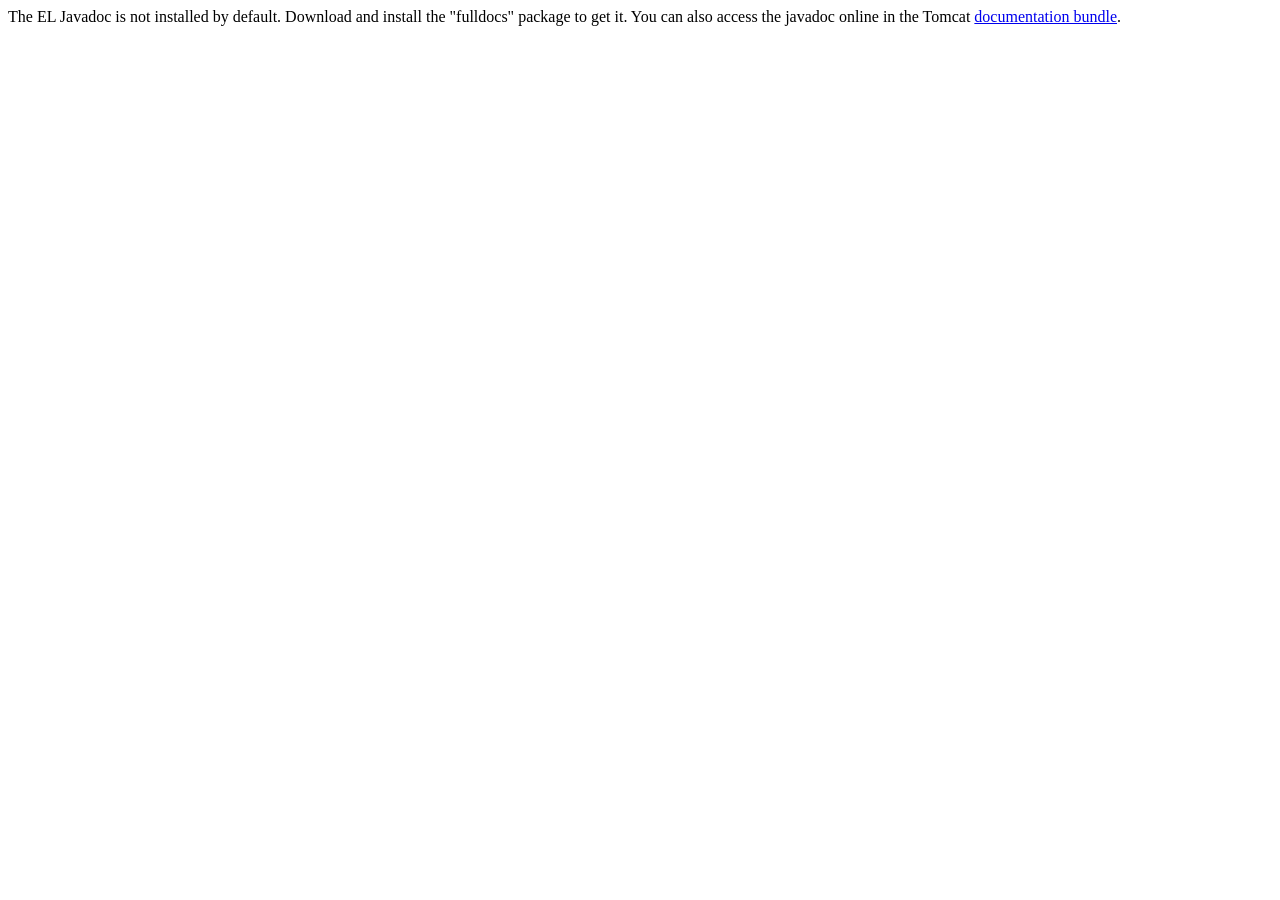
<file: Java/apache-tomcat-9.0.100/webapps/docs/elapi/index.html>
<!--
  Licensed to the Apache Software Foundation (ASF) under one or more
  contributor license agreements.  See the NOTICE file distributed with
  this work for additional information regarding copyright ownership.
  The ASF licenses this file to You under the Apache License, Version 2.0
  (the "License"); you may not use this file except in compliance with
  the License.  You may obtain a copy of the License at

      http://www.apache.org/licenses/LICENSE-2.0

  Unless required by applicable law or agreed to in writing, software
  distributed under the License is distributed on an "AS IS" BASIS,
  WITHOUT WARRANTIES OR CONDITIONS OF ANY KIND, either express or implied.
  See the License for the specific language governing permissions and
  limitations under the License.
-->
<!DOCTYPE html>
<html>
    <head>
    <meta charset="UTF-8" />
    <title>API docs</title>
</head>

<body>

The EL Javadoc is not installed by default. Download and install
the "fulldocs" package to get it.

You can also access the javadoc online in the Tomcat
<a href="https://tomcat.apache.org/tomcat-9.0-doc/">
documentation bundle</a>.

</body>
</html>
</file>
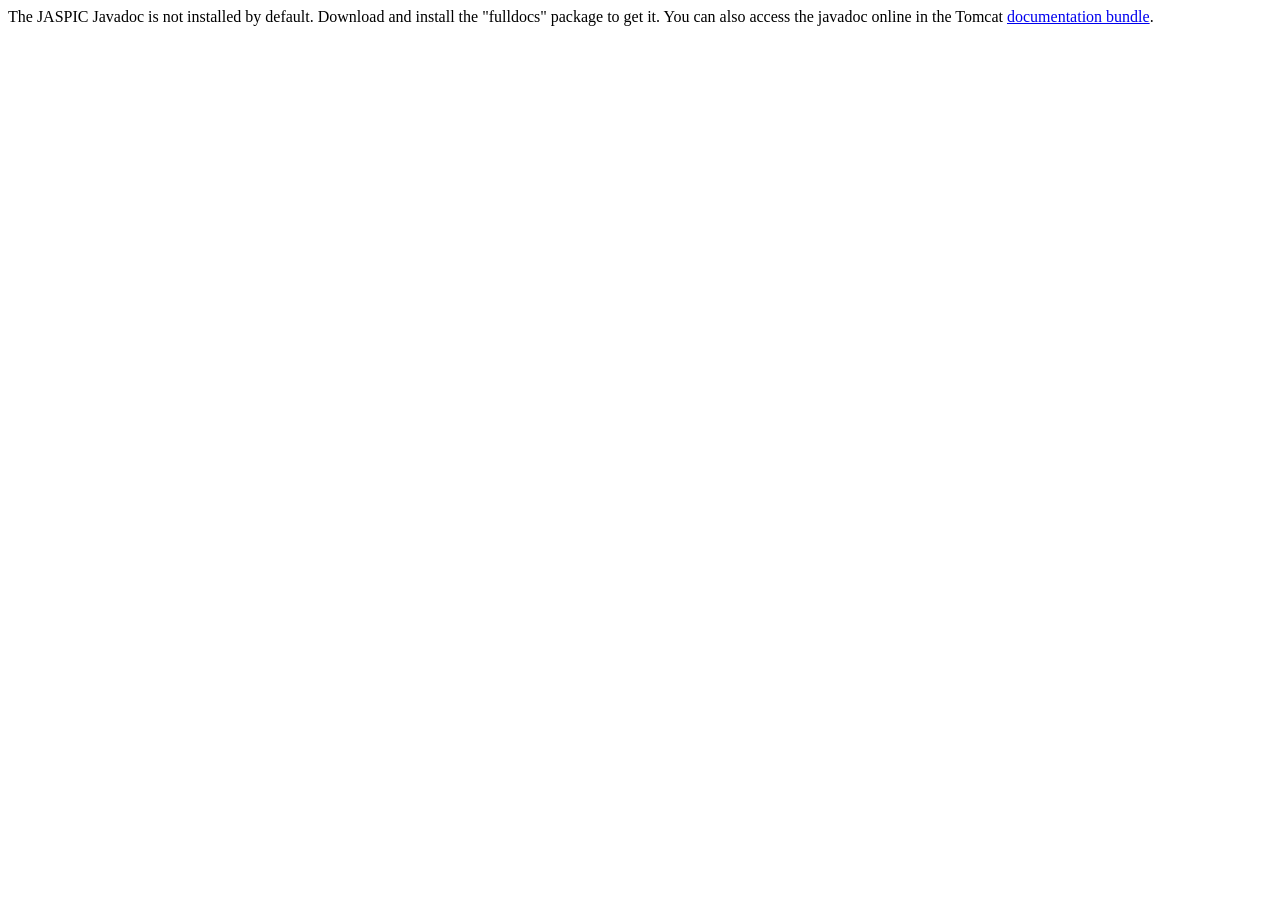
<file: Java/apache-tomcat-9.0.100/webapps/docs/jaspicapi/index.html>
<!--
  Licensed to the Apache Software Foundation (ASF) under one or more
  contributor license agreements.  See the NOTICE file distributed with
  this work for additional information regarding copyright ownership.
  The ASF licenses this file to You under the Apache License, Version 2.0
  (the "License"); you may not use this file except in compliance with
  the License.  You may obtain a copy of the License at

      http://www.apache.org/licenses/LICENSE-2.0

  Unless required by applicable law or agreed to in writing, software
  distributed under the License is distributed on an "AS IS" BASIS,
  WITHOUT WARRANTIES OR CONDITIONS OF ANY KIND, either express or implied.
  See the License for the specific language governing permissions and
  limitations under the License.
-->
<!DOCTYPE html>
<html>
<head>
    <meta charset="UTF-8" />
    <title>API docs</title>
</head>

<body>

The JASPIC Javadoc is not installed by default. Download and install
the "fulldocs" package to get it.

You can also access the javadoc online in the Tomcat
<a href="https://tomcat.apache.org/tomcat-9.0-doc/">
    documentation bundle</a>.

</body>
</html>
</file>
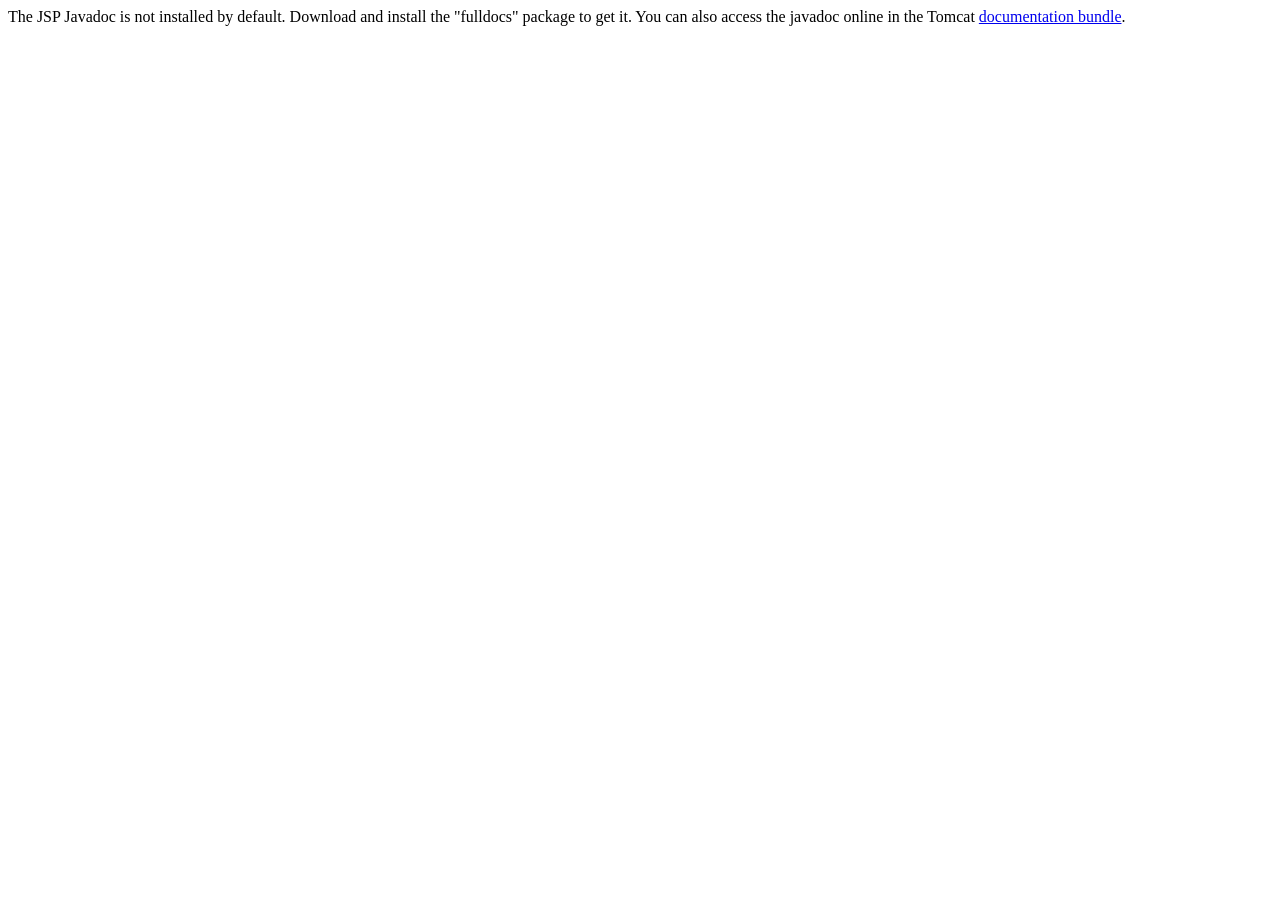
<file: Java/apache-tomcat-9.0.100/webapps/docs/jspapi/index.html>
<!--
  Licensed to the Apache Software Foundation (ASF) under one or more
  contributor license agreements.  See the NOTICE file distributed with
  this work for additional information regarding copyright ownership.
  The ASF licenses this file to You under the Apache License, Version 2.0
  (the "License"); you may not use this file except in compliance with
  the License.  You may obtain a copy of the License at

      http://www.apache.org/licenses/LICENSE-2.0

  Unless required by applicable law or agreed to in writing, software
  distributed under the License is distributed on an "AS IS" BASIS,
  WITHOUT WARRANTIES OR CONDITIONS OF ANY KIND, either express or implied.
  See the License for the specific language governing permissions and
  limitations under the License.
-->
<!DOCTYPE html>
<html>
    <head>
    <meta charset="UTF-8" />
    <title>API docs</title>
</head>

<body>

The JSP Javadoc is not installed by default. Download and install
the "fulldocs" package to get it.

You can also access the javadoc online in the Tomcat
<a href="https://tomcat.apache.org/tomcat-9.0-doc/">
documentation bundle</a>.

</body>
</html>
</file>
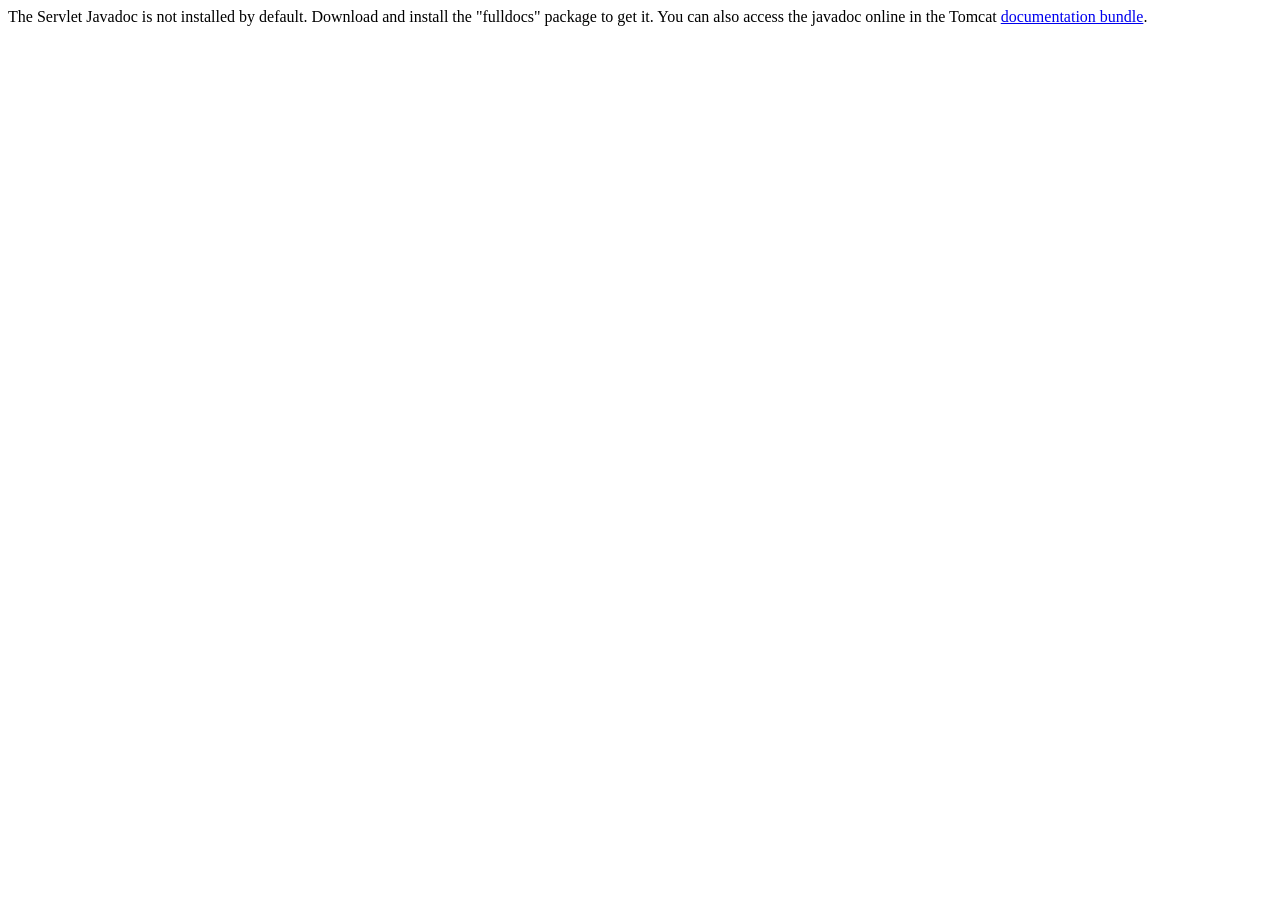
<file: Java/apache-tomcat-9.0.100/webapps/docs/servletapi/index.html>
<!--
  Licensed to the Apache Software Foundation (ASF) under one or more
  contributor license agreements.  See the NOTICE file distributed with
  this work for additional information regarding copyright ownership.
  The ASF licenses this file to You under the Apache License, Version 2.0
  (the "License"); you may not use this file except in compliance with
  the License.  You may obtain a copy of the License at

      http://www.apache.org/licenses/LICENSE-2.0

  Unless required by applicable law or agreed to in writing, software
  distributed under the License is distributed on an "AS IS" BASIS,
  WITHOUT WARRANTIES OR CONDITIONS OF ANY KIND, either express or implied.
  See the License for the specific language governing permissions and
  limitations under the License.
-->
<!DOCTYPE html>
<html>
    <head>
    <meta charset="UTF-8" />
    <title>API docs</title>
</head>

<body>

The Servlet Javadoc is not installed by default. Download and install
the "fulldocs" package to get it.

You can also access the javadoc online in the Tomcat
<a href="https://tomcat.apache.org/tomcat-9.0-doc/">
documentation bundle</a>.

</body>
</html>
</file>
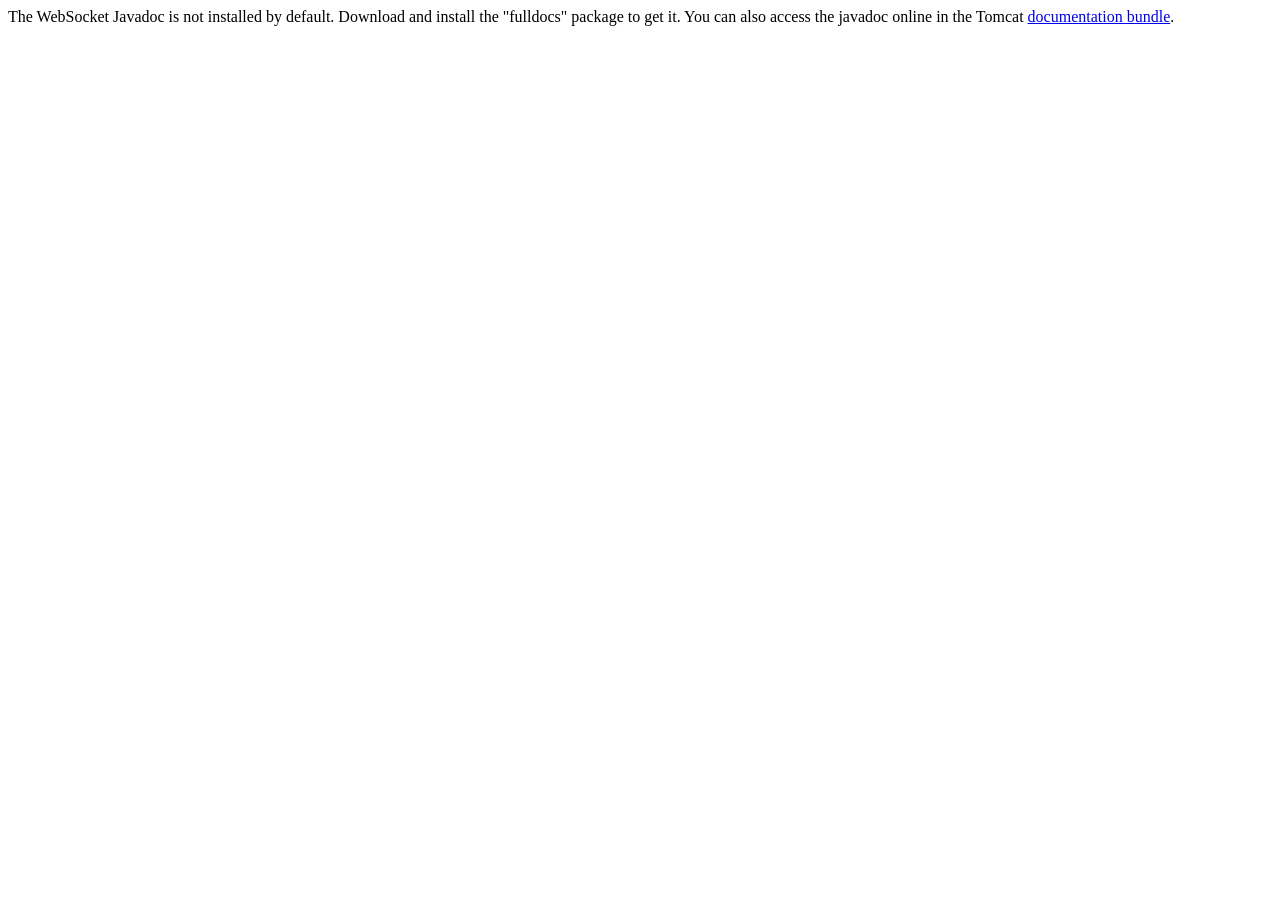
<file: Java/apache-tomcat-9.0.100/webapps/docs/websocketapi/index.html>
<!--
  Licensed to the Apache Software Foundation (ASF) under one or more
  contributor license agreements.  See the NOTICE file distributed with
  this work for additional information regarding copyright ownership.
  The ASF licenses this file to You under the Apache License, Version 2.0
  (the "License"); you may not use this file except in compliance with
  the License.  You may obtain a copy of the License at

      http://www.apache.org/licenses/LICENSE-2.0

  Unless required by applicable law or agreed to in writing, software
  distributed under the License is distributed on an "AS IS" BASIS,
  WITHOUT WARRANTIES OR CONDITIONS OF ANY KIND, either express or implied.
  See the License for the specific language governing permissions and
  limitations under the License.
-->
<!DOCTYPE html>
<html>
    <head>
    <meta charset="UTF-8" />
    <title>API docs</title>
</head>

<body>

The WebSocket Javadoc is not installed by default. Download and install
the "fulldocs" package to get it.

You can also access the javadoc online in the Tomcat
<a href="https://tomcat.apache.org/tomcat-9.0-doc/">
documentation bundle</a>.

</body>
</html>
</file>
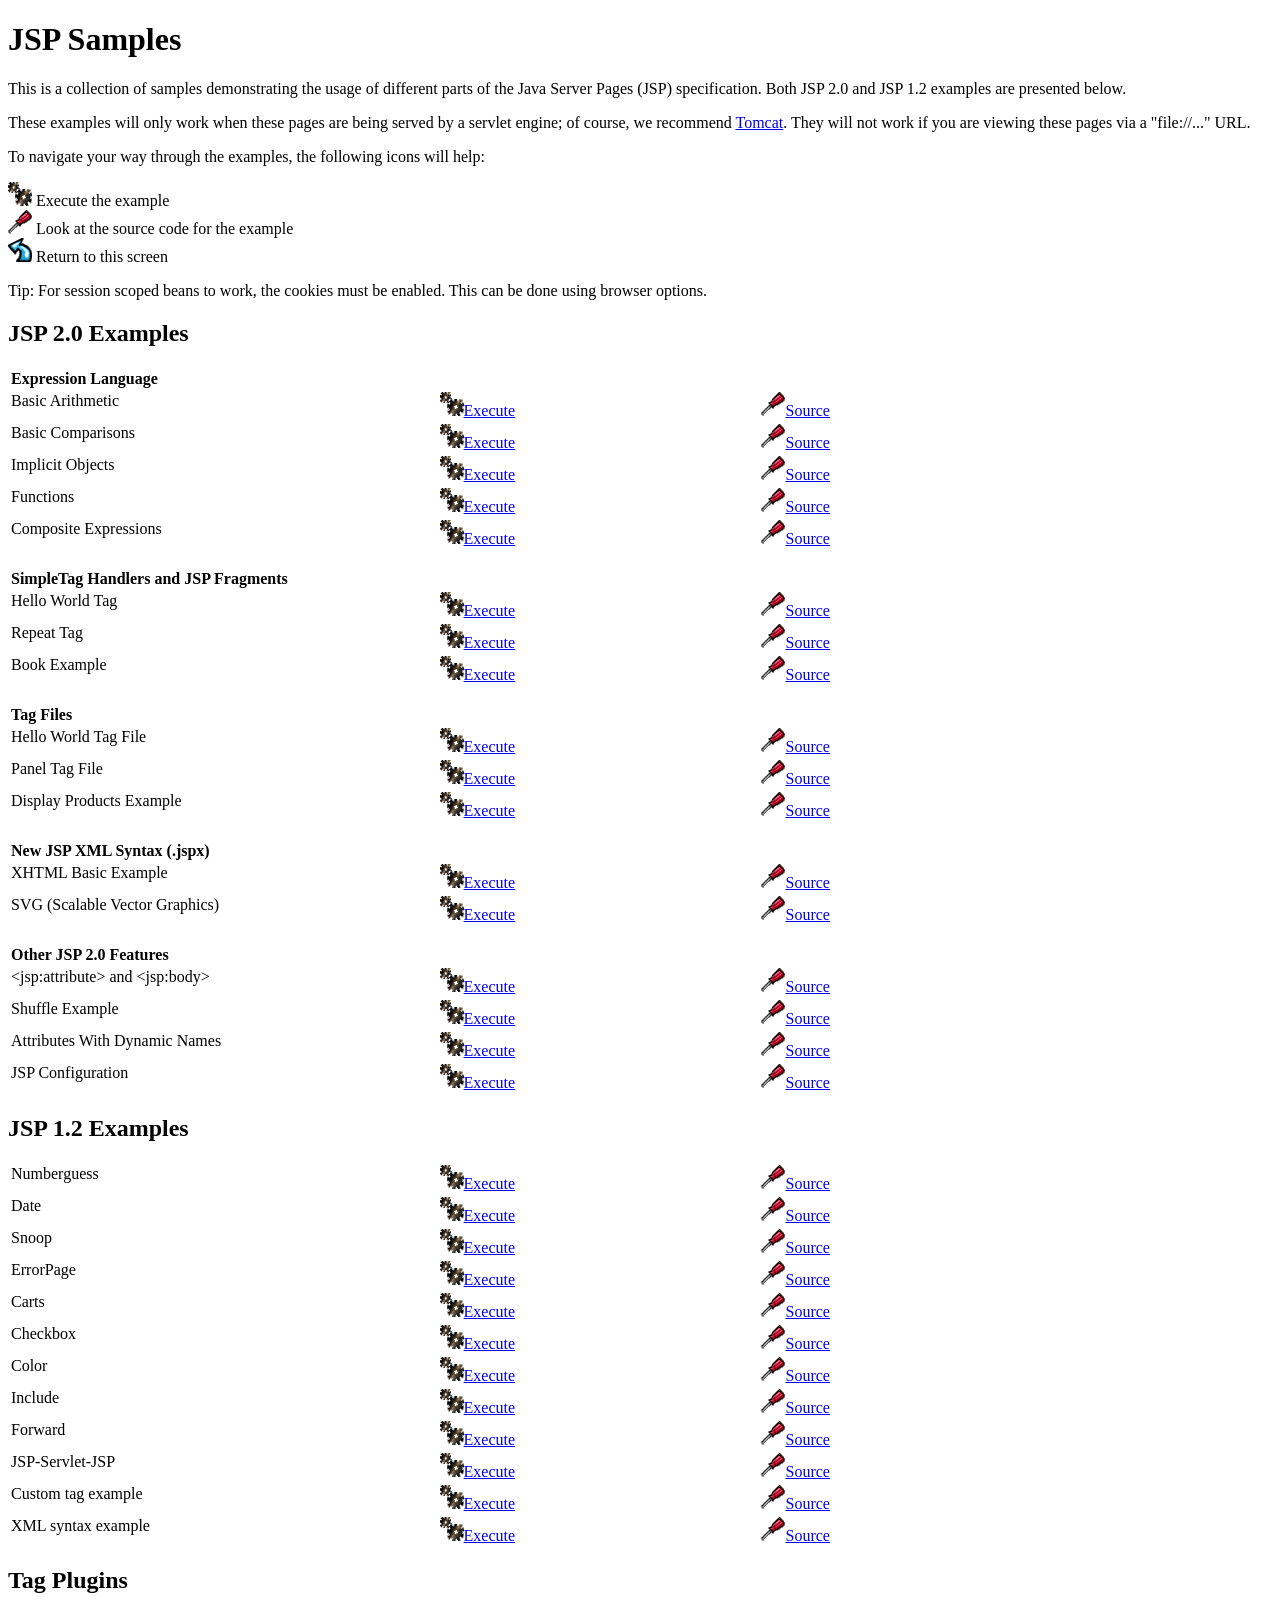
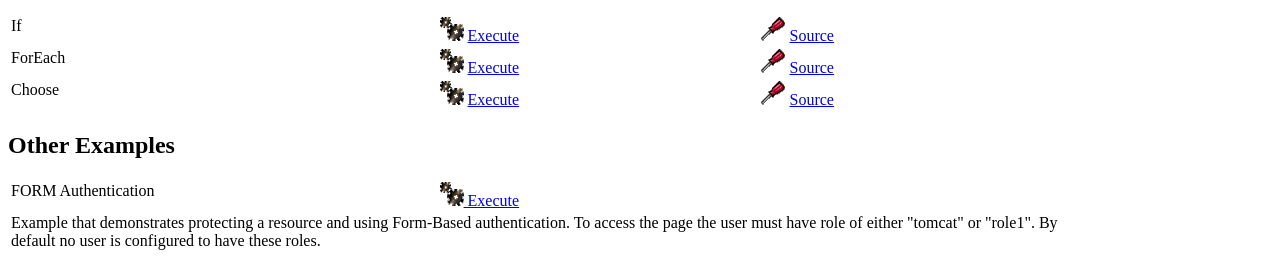
<file: Java/apache-tomcat-9.0.100/webapps/examples/jsp/index.html>
<!--
 Licensed to the Apache Software Foundation (ASF) under one or more
  contributor license agreements.  See the NOTICE file distributed with
  this work for additional information regarding copyright ownership.
  The ASF licenses this file to You under the Apache License, Version 2.0
  (the "License"); you may not use this file except in compliance with
  the License.  You may obtain a copy of the License at

      http://www.apache.org/licenses/LICENSE-2.0

  Unless required by applicable law or agreed to in writing, software
  distributed under the License is distributed on an "AS IS" BASIS,
  WITHOUT WARRANTIES OR CONDITIONS OF ANY KIND, either express or implied.
  See the License for the specific language governing permissions and
  limitations under the License.
-->
<!DOCTYPE html><html lang="en">
<head>
   <meta charset="UTF-8"/>
   <meta name="Author" content="Anil K. Vijendran" />
   <title>JSP Examples</title>
   <style type="text/css">
   img { border: 0; }
   th { text-align: left; }
   tr { vertical-align: top; }
   </style>
</head>
<body>
<h1>JSP
Samples</h1>
<p>This is a collection of samples demonstrating the usage of different
parts of the Java Server Pages (JSP) specification.  Both JSP 2.0 and
JSP 1.2 examples are presented below.
<p>These examples will only work when these pages are being served by a
servlet engine; of course, we recommend
<a href="https://tomcat.apache.org/">Tomcat</a>.
They will not work if you are viewing these pages via a
"file://..." URL.
<p>To navigate your way through the examples, the following icons will
help:</p>
<ul style="list-style-type: none; padding-left: 0;">
<li><img src="images/execute.gif" alt=""> Execute the example</li>
<li><img src="images/code.gif" alt=""> Look at the source code for the example</li>
<li><img src="images/return.gif" alt=""> Return to this screen</li>
</ul>

<p>Tip: For session scoped beans to work, the cookies must be enabled.
This can be done using browser options.</p>
<h2>JSP 2.0 Examples</h2>

<table style="width: 85%;">
<tr>
<th colspan="3">Expression Language</th>
</tr>

<tr>
<td>Basic Arithmetic</td>
<td style="width: 30%;"><a href="jsp2/el/basic-arithmetic.jsp"><img src="images/execute.gif" alt=""></a><a href="jsp2/el/basic-arithmetic.jsp">Execute</a></td>

<td style="width: 30%;"><a href="jsp2/el/basic-arithmetic.html"><img src="images/code.gif" alt=""></a><a href="jsp2/el/basic-arithmetic.html">Source</a></td>
</tr>

<tr>
<td>Basic Comparisons</td>
<td style="width: 30%;"><a href="jsp2/el/basic-comparisons.jsp"><img src="images/execute.gif" alt=""></a><a href="jsp2/el/basic-comparisons.jsp">Execute</a></td>

<td style="width: 30%;"><a href="jsp2/el/basic-comparisons.html"><img src="images/code.gif" alt=""></a><a href="jsp2/el/basic-comparisons.html">Source</a></td>
</tr>

<tr>
<td>Implicit Objects</td>
<td style="width: 30%;"><a href="jsp2/el/implicit-objects.jsp?foo=bar"><img src="images/execute.gif" alt=""></a><a href="jsp2/el/implicit-objects.jsp?foo=bar">Execute</a></td>

<td style="width: 30%;"><a href="jsp2/el/implicit-objects.html"><img src="images/code.gif" alt=""></a><a href="jsp2/el/implicit-objects.html">Source</a></td>
</tr>
<tr>

<td>Functions</td>
<td style="width: 30%;"><a href="jsp2/el/functions.jsp?foo=JSP+2.0"><img src="images/execute.gif" alt=""></a><a href="jsp2/el/functions.jsp?foo=JSP+2.0">Execute</a></td>

<td style="width: 30%;"><a href="jsp2/el/functions.html"><img src="images/code.gif" alt=""></a><a href="jsp2/el/functions.html">Source</a></td>
</tr>

<tr>
<td>Composite Expressions</td>
<td style="width: 30%;"><a href="jsp2/el/composite.jsp"><img src="images/execute.gif" alt=""></a><a href="jsp2/el/composite.jsp">Execute</a></td>

<td style="width: 30%;"><a href="jsp2/el/composite.html"><img src="images/code.gif" alt=""></a><a href="jsp2/el/composite.html">Source</a></td>
</tr>


<tr>
<th colspan="3"><br />SimpleTag Handlers and JSP Fragments</th>
</tr>

<tr>
<td>Hello World Tag</td>
<td style="width: 30%;"><a href="jsp2/simpletag/hello.jsp"><img src="images/execute.gif" alt=""></a><a href="jsp2/simpletag/hello.jsp">Execute</a></td>

<td style="width: 30%;"><a href="jsp2/simpletag/hello.html"><img src="images/code.gif" alt=""></a><a href="jsp2/simpletag/hello.html">Source</a></td>
</tr>

<tr>
<td>Repeat Tag</td>
<td style="width: 30%;"><a href="jsp2/simpletag/repeat.jsp"><img src="images/execute.gif" alt=""></a><a href="jsp2/simpletag/repeat.jsp">Execute</a></td>

<td style="width: 30%;"><a href="jsp2/simpletag/repeat.html"><img src="images/code.gif" alt=""></a><a href="jsp2/simpletag/repeat.html">Source</a></td>
</tr>

<tr>
<td>Book Example</td>
<td style="width: 30%;"><a href="jsp2/simpletag/book.jsp"><img src="images/execute.gif" alt=""></a><a href="jsp2/simpletag/book.jsp">Execute</a></td>

<td style="width: 30%;"><a href="jsp2/simpletag/book.html"><img src="images/code.gif" alt=""></a><a href="jsp2/simpletag/book.html">Source</a></td>
</tr>

<tr>
<th colspan="3"><br />Tag Files</th>
</tr>

<tr>
<td>Hello World Tag File</td>
<td style="width: 30%;"><a href="jsp2/tagfiles/hello.jsp"><img src="images/execute.gif" alt=""></a><a href="jsp2/tagfiles/hello.jsp">Execute</a></td>

<td style="width: 30%;"><a href="jsp2/tagfiles/hello.html"><img src="images/code.gif" alt=""></a><a href="jsp2/tagfiles/hello.html">Source</a></td>
</tr>

<tr>
<td>Panel Tag File</td>
<td style="width: 30%;"><a href="jsp2/tagfiles/panel.jsp"><img src="images/execute.gif" alt=""></a><a href="jsp2/tagfiles/panel.jsp">Execute</a></td>

<td style="width: 30%;"><a href="jsp2/tagfiles/panel.html"><img src="images/code.gif" alt=""></a><a href="jsp2/tagfiles/panel.html">Source</a></td>
</tr>

<tr>
<td>Display Products Example</td>
<td style="width: 30%;"><a href="jsp2/tagfiles/products.jsp"><img src="images/execute.gif" alt=""></a><a href="jsp2/tagfiles/products.jsp">Execute</a></td>

<td style="width: 30%;"><a href="jsp2/tagfiles/products.html"><img src="images/code.gif" alt=""></a><a href="jsp2/tagfiles/products.html">Source</a></td>
</tr>

<tr>
<th colspan="3"><br />New JSP XML Syntax (.jspx)</th>
</tr>

<tr>
<td>XHTML Basic Example</td>
<td style="width: 30%;"><a href="jsp2/jspx/basic.jspx"><img src="images/execute.gif" alt=""></a><a href="jsp2/jspx/basic.jspx">Execute</a></td>

<td style="width: 30%;"><a href="jsp2/jspx/basic.html"><img src="images/code.gif" alt=""></a><a href="jsp2/jspx/basic.html">Source</a></td>
</tr>

<tr>
<td>SVG (Scalable Vector Graphics)</td>
<td style="width: 30%;"><a href="jsp2/jspx/svgexample.html"><img src="images/execute.gif" alt=""></a><a href="jsp2/jspx/svgexample.html">Execute</a></td>

<td style="width: 30%;"><a href="jsp2/jspx/textRotate.html"><img src="images/code.gif" alt=""></a><a href="jsp2/jspx/textRotate.html">Source</a></td>
</tr>

<tr>
<th colspan="3"><br />Other JSP 2.0 Features</th>
</tr>

<tr>
<td>&lt;jsp:attribute&gt; and &lt;jsp:body&gt;</td>
<td style="width: 30%;"><a href="jsp2/jspattribute/jspattribute.jsp"><img src="images/execute.gif" alt=""></a><a href="jsp2/jspattribute/jspattribute.jsp">Execute</a></td>

<td style="width: 30%;"><a href="jsp2/jspattribute/jspattribute.html"><img src="images/code.gif" alt=""></a><a href="jsp2/jspattribute/jspattribute.html">Source</a></td>
</tr>

<tr>
<td>Shuffle Example</td>
<td style="width: 30%;"><a href="jsp2/jspattribute/shuffle.jsp"><img src="images/execute.gif" alt=""></a><a href="jsp2/jspattribute/shuffle.jsp">Execute</a></td>

<td style="width: 30%;"><a href="jsp2/jspattribute/shuffle.html"><img src="images/code.gif" alt=""></a><a href="jsp2/jspattribute/shuffle.html">Source</a></td>
</tr>

<tr>
<td>Attributes With Dynamic Names</td>
<td style="width: 30%;"><a href="jsp2/misc/dynamicattrs.jsp"><img src="images/execute.gif" alt=""></a><a href="jsp2/misc/dynamicattrs.jsp">Execute</a></td>

<td style="width: 30%;"><a href="jsp2/misc/dynamicattrs.html"><img src="images/code.gif" alt=""></a><a href="jsp2/misc/dynamicattrs.html">Source</a></td>
</tr>

<tr>
<td>JSP Configuration</td>
<td style="width: 30%;"><a href="jsp2/misc/config.jsp"><img src="images/execute.gif" alt=""></a><a href="jsp2/misc/config.jsp">Execute</a></td>

<td style="width: 30%;"><a href="jsp2/misc/config.html"><img src="images/code.gif" alt=""></a><a href="jsp2/misc/config.html">Source</a></td>
</tr>

</table>

<h2>JSP 1.2 Examples</h2>
<table style="width: 85%;">
<tr>
<td>Numberguess</td>

<td style="width: 30%;"><a href="num/numguess.jsp"><img src="images/execute.gif" alt=""></a><a href="num/numguess.jsp">Execute</a></td>

<td style="width: 30%;"><a href="num/numguess.html"><img src="images/code.gif" alt=""></a><a href="num/numguess.html">Source</a></td>
</tr>

<tr>
<td>Date</td>

<td style="width: 30%;"><a href="dates/date.jsp"><img src="images/execute.gif" alt=""></a><a href="dates/date.jsp">Execute</a></td>

<td style="width: 30%;"><a href="dates/date.html"><img src="images/code.gif" alt=""></a><a href="dates/date.html">Source</a></td>
</tr>

<tr>
<td>Snoop</td>

<td style="width: 30%;"><a href="snp/snoop.jsp"><img src="images/execute.gif" alt=""></a><a href="snp/snoop.jsp">Execute</a></td>

<td style="width: 30%;"><a href="snp/snoop.html"><img src="images/code.gif" alt=""></a><a href="snp/snoop.html">Source</a></td>
</tr>

<tr>
<td>ErrorPage</td>

<td style="width: 30%;"><a href="error/error.html"><img src="images/execute.gif" alt=""></a><a href="error/error.html">Execute</a></td>

<td style="width: 30%;"><a href="error/er.html"><img src="images/code.gif" alt=""></a><a href="error/er.html">Source</a></td>
</tr>

<tr>
<td>Carts</td>

<td style="width: 30%;"><a href="sessions/shopping.jsp"><img src="images/execute.gif" alt=""></a><a href="sessions/shopping.jsp">Execute</a></td>

<td style="width: 30%;"><a href="sessions/crt.html"><img src="images/code.gif" alt=""></a><a href="sessions/crt.html">Source</a></td>
</tr>

<tr>
<td>Checkbox</td>

<td style="width: 30%;"><a href="checkbox/check.html"><img src="images/execute.gif" alt=""></a><a href="checkbox/check.html">Execute</a></td>

<td style="width: 30%;"><a href="checkbox/cresult.html"><img src="images/code.gif" alt=""></a><a href="checkbox/cresult.html">Source</a></td>
</tr>

<tr>
<td>Color</td>

<td style="width: 30%;"><a href="colors/colors.html"><img src="images/execute.gif" alt=""></a><a href="colors/colors.html">Execute</a></td>

<td style="width: 30%;"><a href="colors/clr.html"><img src="images/code.gif" alt=""></a><a href="colors/clr.html">Source</a></td>
</tr>

<tr>
<td>Include</td>

<td style="width: 30%;"><a href="include/include.jsp"><img src="images/execute.gif" alt=""></a><a href="include/include.jsp">Execute</a></td>

<td style="width: 30%;"><a href="include/inc.html"><img src="images/code.gif" alt=""></a><a href="include/inc.html">Source</a></td>
</tr>

<tr>
<td>Forward</td>

<td style="width: 30%;"><a href="forward/forward.jsp"><img src="images/execute.gif" alt=""></a><a href="forward/forward.jsp">Execute</a></td>

<td style="width: 30%;"><a href="forward/fwd.html"><img src="images/code.gif" alt=""></a><a href="forward/fwd.html">Source</a></td>
</tr>

<tr>
<td>JSP-Servlet-JSP</td>

<td style="width: 30%;"><a href="jsptoserv/jsptoservlet.jsp"><img src="images/execute.gif" alt=""></a><a href="jsptoserv/jsptoservlet.jsp">Execute</a></td>

<td style="width: 30%;"><a href="jsptoserv/jts.html"><img src="images/code.gif" alt=""></a><a href="jsptoserv/jts.html">Source</a></td>
</tr>

<tr>
<td>Custom tag example</td>

<td style="width: 30%;"><a href="simpletag/foo.jsp"><img src="images/execute.gif" alt=""></a><a href="simpletag/foo.jsp">Execute</a></td>

<td style="width: 30%;"><a href="simpletag/foo.html"><img src="images/code.gif" alt=""></a><a href="simpletag/foo.html">Source</a></td>
</tr>

<tr>
<td>XML syntax example</td>
<td style="width: 30%;"><a href="xml/xml.jsp"><img src="images/execute.gif" alt=""></a><a href="xml/xml.jsp">Execute</a></td>

<td style="width: 30%;"><a href="xml/xml.html"><img src="images/code.gif" alt=""></a><a href="xml/xml.html">Source</a></td>
</tr>

</table>

<h2>Tag Plugins</h2>
<table style="width: 85%;">

<tr>
  <td>If</td>
  <td style="width: 30%;">
    <a href="tagplugin/if.jsp"><img src="images/execute.gif" alt=""></a>
    <a href="tagplugin/if.jsp">Execute</a>
  </td>
  <td style="width: 30%;">
    <a href="tagplugin/if.html"><img src="images/code.gif" alt=""></a>
    <a href="tagplugin/if.html">Source</a>
  </td>
</tr>

<tr>
  <td>ForEach</td>
  <td style="width: 30%;">
    <a href="tagplugin/foreach.jsp"><img src="images/execute.gif" alt=""></a>
    <a href="tagplugin/foreach.jsp">Execute</a>
  </td>
  <td style="width: 30%;">
    <a href="tagplugin/foreach.html"><img src="images/code.gif" alt=""></a>
    <a href="tagplugin/foreach.html">Source</a>
  </td>
</tr>

<tr>
  <td>Choose</td>
  <td style="width: 30%;">
    <a href="tagplugin/choose.jsp"><img src="images/execute.gif" alt=""></a>
    <a href="tagplugin/choose.jsp">Execute</a>
  </td>
  <td style="width: 30%;">
    <a href="tagplugin/choose.html"><img src="images/code.gif" alt=""></a>
    <a href="tagplugin/choose.html">Source</a>
  </td>
</tr>

</table>

<h2>Other Examples</h2>
<table style="width: 85%;">

<tr>
  <td>FORM Authentication</td>
  <td style="width: 30%;">
    <a href="security/protected/index.jsp"><img src="images/execute.gif" alt=""> Execute</a>
  </td>
  <td style="width: 30%;"></td>
</tr>
<tr>
  <td colspan="3">Example that demonstrates protecting a resource and
    using Form-Based authentication. To access the page the user must
    have role of either "tomcat" or "role1". By default no user
    is configured to have these roles.</td>
</tr>

</table>
</body>
</html>
</file>
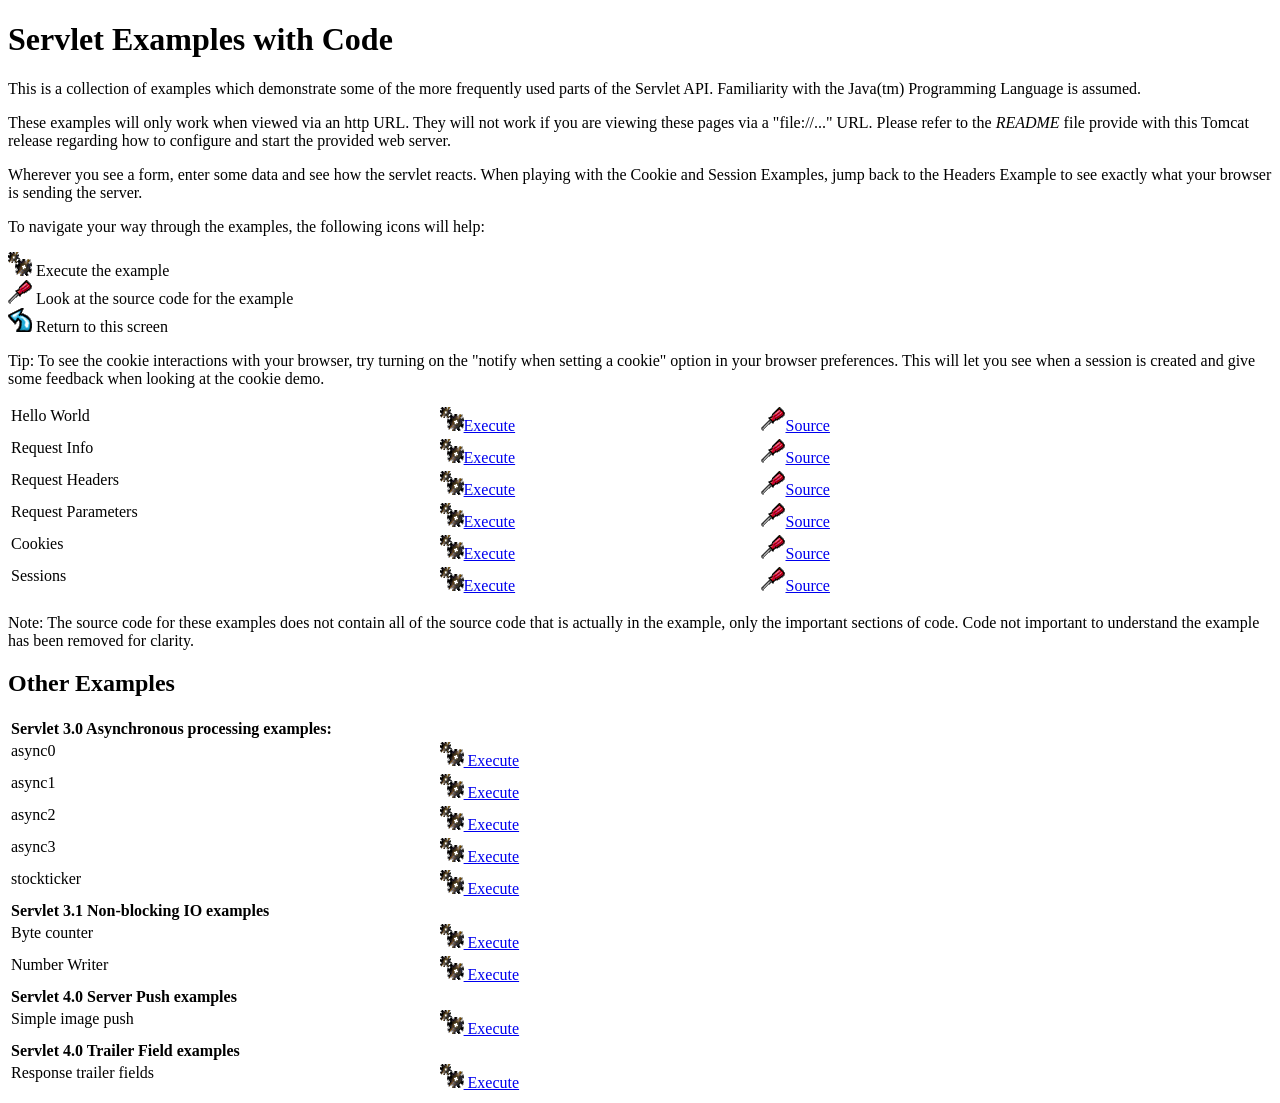
<file: Java/apache-tomcat-9.0.100/webapps/examples/servlets/index.html>
<!--
 Licensed to the Apache Software Foundation (ASF) under one or more
  contributor license agreements.  See the NOTICE file distributed with
  this work for additional information regarding copyright ownership.
  The ASF licenses this file to You under the Apache License, Version 2.0
  (the "License"); you may not use this file except in compliance with
  the License.  You may obtain a copy of the License at

      http://www.apache.org/licenses/LICENSE-2.0

  Unless required by applicable law or agreed to in writing, software
  distributed under the License is distributed on an "AS IS" BASIS,
  WITHOUT WARRANTIES OR CONDITIONS OF ANY KIND, either express or implied.
  See the License for the specific language governing permissions and
  limitations under the License.
-->
<!DOCTYPE html><html lang="en">
<head>
   <meta charset="UTF-8" />
   <meta name="Author" content="Anil K. Vijendran" />
   <title>Servlet Examples</title>
   <style type="text/css">
   img { border: 0; }
   th { text-align: left; }
   tr { vertical-align: top; }
   </style>
</head>
<body>
<h1>Servlet
Examples with Code</h1>
<p>This is a collection of examples which demonstrate some of the more
frequently used parts of the Servlet API. Familiarity with the Java(tm)
Programming Language is assumed.
<p>These examples will only work when viewed via an http URL. They will
not work if you are viewing these pages via a "file://..." URL. Please
refer to the <i>README</i> file provide with this Tomcat release regarding
how to configure and start the provided web server.
<p>Wherever you see a form, enter some data and see how the servlet reacts.
When playing with the Cookie and Session Examples, jump back to the Headers
Example to see exactly what your browser is sending the server.
<p>To navigate your way through the examples, the following icons will
help:</p>
<ul style="list-style-type: none; padding-left: 0;">
<li><img src="images/execute.gif" alt=""> Execute the example</li>
<li><img src="images/code.gif" alt=""> Look at the source code for the example</li>
<li><img src="images/return.gif" alt=""> Return to this screen</li>
</ul>

<p>Tip: To see the cookie interactions with your browser, try turning on
the "notify when setting a cookie" option in your browser preferences.
This will let you see when a session is created and give some feedback
when looking at the cookie demo.</p>
<table style="width: 85%;" >
<tr>
<td>Hello World</td>

<td style="width: 30%;"><a href="servlet/HelloWorldExample"><img SRC="images/execute.gif" alt=""></a><a href="servlet/HelloWorldExample">Execute</a></td>

<td style="width: 30%;"><a href="helloworld.html"><img SRC="images/code.gif" alt=""></a><a href="helloworld.html">Source</a></td>
</tr>

<tr>
<td>Request Info</td>

<td style="width: 30%;"><a href="servlet/RequestInfoExample"><img SRC="images/execute.gif" alt=""></a><a href="servlet/RequestInfoExample">Execute</a></td>

<td style="width: 30%;"><a href="reqinfo.html"><img SRC="images/code.gif" alt=""></a><a href="reqinfo.html">Source</a></td>
</tr>

<tr>
<td>Request Headers</td>

<td style="width: 30%;"><a href="servlet/RequestHeaderExample"><img SRC="images/execute.gif" alt=""></a><a href="servlet/RequestHeaderExample">Execute</a></td>

<td style="width: 30%;"><a href="reqheaders.html"><img SRC="images/code.gif" alt=""></a><a href="reqheaders.html">Source</a></td>
</tr>

<tr>
<td>Request Parameters</td>

<td style="width: 30%;"><a href="servlet/RequestParamExample"><img SRC="images/execute.gif" alt=""></a><a href="servlet/RequestParamExample">Execute</a></td>

<td style="width: 30%;"><a href="reqparams.html"><img SRC="images/code.gif" alt=""></a><a href="reqparams.html">Source</a></td>
</tr>

<tr>
<td>Cookies</td>

<td style="width: 30%;"><a href="servlet/CookieExample"><img SRC="images/execute.gif" alt=""></a><a href="servlet/CookieExample">Execute</a></td>

<td style="width: 30%;"><a href="cookies.html"><img SRC="images/code.gif" alt=""></a><a href="cookies.html">Source</a></td>
</tr>

<tr>
<td>Sessions</td>

<td style="width: 30%;"><a href="servlet/SessionExample"><img SRC="images/execute.gif" alt=""></a><a href="servlet/SessionExample">Execute</a></td>

<td style="width: 30%;"><a href="sessions.html"><img SRC="images/code.gif" alt=""></a><a href="sessions.html">Source</a></td>
</tr>
</table>

<p>Note: The source code for these examples does not contain all of the
source code that is actually in the example, only the important sections
of code. Code not important to understand the example has been removed
for clarity.</p>

<h2>Other Examples</h2>
<table style="width: 85%;" >

<tr>
  <th colspan="3">Servlet 3.0 Asynchronous processing examples:</th>
</tr>
<tr>
  <td>async0</td>
  <td style="width: 30%;">
    <a href="../async/async0"><img SRC="images/execute.gif" alt=""> Execute</a>
  </td>
  <td style="width: 30%;"></td>
</tr>
<tr>
  <td>async1</td>
  <td style="width: 30%;">
    <a href="../async/async1"><img SRC="images/execute.gif" alt=""> Execute</a>
  </td>
  <td style="width: 30%;"></td>
</tr>
<tr>
  <td>async2</td>
  <td style="width: 30%;">
    <a href="../async/async2"><img SRC="images/execute.gif" alt=""> Execute</a>
  </td>
  <td style="width: 30%;"></td>
</tr>
<tr>
  <td>async3</td>
  <td style="width: 30%;">
    <a href="../async/async3"><img SRC="images/execute.gif" alt=""> Execute</a>
  </td>
  <td style="width: 30%;"></td>
</tr>
<tr>
  <td>stockticker</td>
  <td style="width: 30%;">
    <a href="../async/stockticker"><img SRC="images/execute.gif" alt=""> Execute</a>
  </td>
  <td style="width: 30%;"></td>
</tr>

<tr>
  <th colspan="3">Servlet 3.1 Non-blocking IO examples</th>
</tr>
<tr>
  <td>Byte counter</td>
  <td style="width: 30%;">
    <a href="nonblocking/bytecounter.html"><img src="images/execute.gif" alt=""> Execute</a>
  </td>
  <td style="width: 30%;"></td>
</tr>
<tr>
  <td>Number Writer</td>
  <td style="width: 30%;">
    <a href="nonblocking/numberwriter"><img src="images/execute.gif" alt=""> Execute</a>
  </td>
  <td style="width: 30%;"></td>
</tr>

<tr>
  <th colspan="3">Servlet 4.0 Server Push examples</th>
</tr>
<tr>
  <td>Simple image push</td>
  <td style="width: 30%;">
    <a href="serverpush/simpleimage"><img src="images/execute.gif" alt=""> Execute</a>
  </td>
  <td style="width: 30%;"></td>
</tr>

<tr>
  <th colspan="3">Servlet 4.0 Trailer Field examples</th>
</tr>
<tr>
  <td>Response trailer fields</td>
  <td style="width: 30%;">
    <a href="trailers/response"><img src="images/execute.gif" alt=""> Execute</a>
  </td>
  <td style="width: 30%;"></td>
</tr>

</table>

</body>
</html>
</file>
<file: Java/apache-tomcat-9.0.100/webapps/docs/images/docs-stylesheet.css>
@charset "utf-8";
/*
  Licensed to the Apache Software Foundation (ASF) under one or more
  contributor license agreements.  See the NOTICE file distributed with
  this work for additional information regarding copyright ownership.
  The ASF licenses this file to You under the Apache License, Version 2.0
  (the "License"); you may not use this file except in compliance with
  the License.  You may obtain a copy of the License at

      http://www.apache.org/licenses/LICENSE-2.0

  Unless required by applicable law or agreed to in writing, software
  distributed under the License is distributed on an "AS IS" BASIS,
  WITHOUT WARRANTIES OR CONDITIONS OF ANY KIND, either express or implied.
  See the License for the specific language governing permissions and
  limitations under the License.
*/

/* Fonts */
@import url("fonts/fonts.css");

/* General style */

h1, h2, h3, h4, h5, h6, th {
  font-weight: 600;
}

body {
  margin: 0;
}

body, input {
  font-family: 'Open Sans', sans-serif;
  font-size: 10.5pt;
}

code, pre {
  font-family: Consolas, monospace;
}

img {
  border: 0;
}

table {
  border-collapse: collapse;
  text-align: left;
}
table *:not(table) {
  /* Prevent border-collapsing for table child elements like <div> */
  border-collapse: separate;
}

th {
  text-align: left;
}

main {
  /* Remove this once all IEs support <main> element */
  display: block;
}


/* Layout */

#wrapper {
  min-width: 400px;
}

#header {
  border-bottom: 1px solid #bbb;
}

@media not print {
    #header {
        box-shadow: 0 0 7px #aaa;
    }
}

#header > div {
  padding-left: 15px;
  padding-right: 15px;

  /* Work-around for old browsers: */
  background-color: #F8F3E4;
  background: linear-gradient(to bottom, #ffffff -10%, #F8F3E4 100%);
  position: relative;
}

#header .logo {
  float: left;
  padding-top: 10px;
  min-width: 190px;
}

#header .logo  img{
  /* To avoid that the Font Descender being added to the parent div's height */
  vertical-align: middle;
}

#header .asfLogo {
  float: right;
  position: relative;
  top: 8px;
}

#header h1 {
  margin-top: 0.6em;
  margin-bottom: 0;
}

#header .versionInfo {
  font-size: 13pt;
  margin-bottom: 1em;
}

#middle {
  display: table;
  table-layout: fixed;
  margin: 0;
  width: 100%;
}
#middle > div { display: table-row; }
#middle > div > div { display: table-cell; vertical-align: top; }



#mainLeft {
  width: 190px;
}

#mainLeft > div {
  margin-top: -1px; /* to overwrite border of element above */
  padding-left: 16px;
  padding-right: 14px;
  padding-top: 6px;
  padding-bottom: 15px;
  background-color: #F8F3E4;
  border-right: 1px solid #bbb;
  border-bottom: 1px solid #bbb;
  font-size: 10pt;
  border-bottom-right-radius: 20px;
  box-shadow: 0 0 5px #aaa;
}

#mainLeft h2 {
  margin-bottom: 0.2em;
  font-size: 1.2em;
}

#mainLeft ul {
  padding: 0;
  margin: 0;
  list-style-type: none;
}

#mainLeft ul a {
  text-indent: -0.6em;
  padding-left: 1.4em;
  display: block;
  text-decoration: none;
  color: #444;
}
#mainLeft ul a:hover {
  color: #000;
  background-color: #D1c9b9;
}

#mainRight {
  padding-left: 14px;
  padding-right: 20px;

}

#footer {
  margin-top: 30px;
  padding-top: 20px;
  padding-bottom: 20px;
  padding-left: 20px;
  padding-right: 20px;
  border-top: 1px solid #ccc;
  color: #444;
  text-align: center;
  /* font-style: italic; */
  font-size: 9pt;
}


/* Content */

#content div.text {
  padding-left: 1em;
  padding-left: 1em;
}

#content h3, #content h4, #content h5, #content h6 {
  padding-left: 5px;
  padding-right: 5px;
  background-color: #eaeaea;
}

@media not print {
    #content h3, #content h4, #content h5, #content h6 {
        border: 1px solid #ccc;
        border-radius: 4px;
    }
}

#content h4, #content h5, #content h6 {
  background-color: #f6f6f6;
}

code {
  background-color: rgb(224,255,255);
}

div.codeBox pre code, code.attributeName, code.propertyName, code.noHighlight, .noHighlight code {
  background-color: transparent;
}
div.codeBox {
  overflow: auto;
  margin: 1em 0;
}
div.codeBox pre {
  margin: 0;
  padding: 4px;
  border: 1px solid #999;
  border-radius: 5px;
  background-color: #eff8ff;
  display: table; /* To prevent <pre>s from taking the complete available width. */
  /*
  When it is officially supported, use the following CSS instead of display: table
  to prevent big <pre>s from exceeding the browser window:
  max-width: available;
  width: min-content;
  */
}

div.codeBox pre.wrap {
  white-space: pre-wrap;
}


table.defaultTable tr, table.detail-table tr {
    border: 1px solid #CCC;
}

table.defaultTable tr:nth-child(even), table.detail-table tr:nth-child(even) {
    background-color: #FAFBFF;
}

table.defaultTable tr:nth-child(odd), table.detail-table tr:nth-child(odd) {
    background-color: #EEEFFF;
}

table.defaultTable th, table.detail-table th {
  background-color: #88b;
  color: #fff;
}

table.defaultTable th, table.defaultTable td, table.detail-table th, table.detail-table td {
  padding: 5px 8px;
}


p.notice {
  border: 1px solid rgb(255, 0, 0);
  background-color: rgb(238, 238, 238);
  color: rgb(0, 51, 102);
  padding: 0.5em;
  margin: 1em 2em 1em 1em;
}


/* Changelog-Styles */

ul.changelog {
  padding-left: 1em;
  list-style-type: none;
}

ul.changelog  li{
  padding-top: 5px;
  padding-bottom: 5px;
}

ul.changelog img {
  vertical-align: middle
}


/* Printer-only Styles */
@media print {
    .noPrint { display: none; }
    #middle > div > div#mainLeft { display: none; }
    a { color: inherit; text-decoration: none; }
}

/* Fix for Comments section which contains a <h4> */
#comments_thread h1, #comments_thread h2, #comments_thread h3, #comments_thread h4, #comments_thread h5, #comments_thread h6 {
    border: none;
    background-color: transparent;
}
</file>
